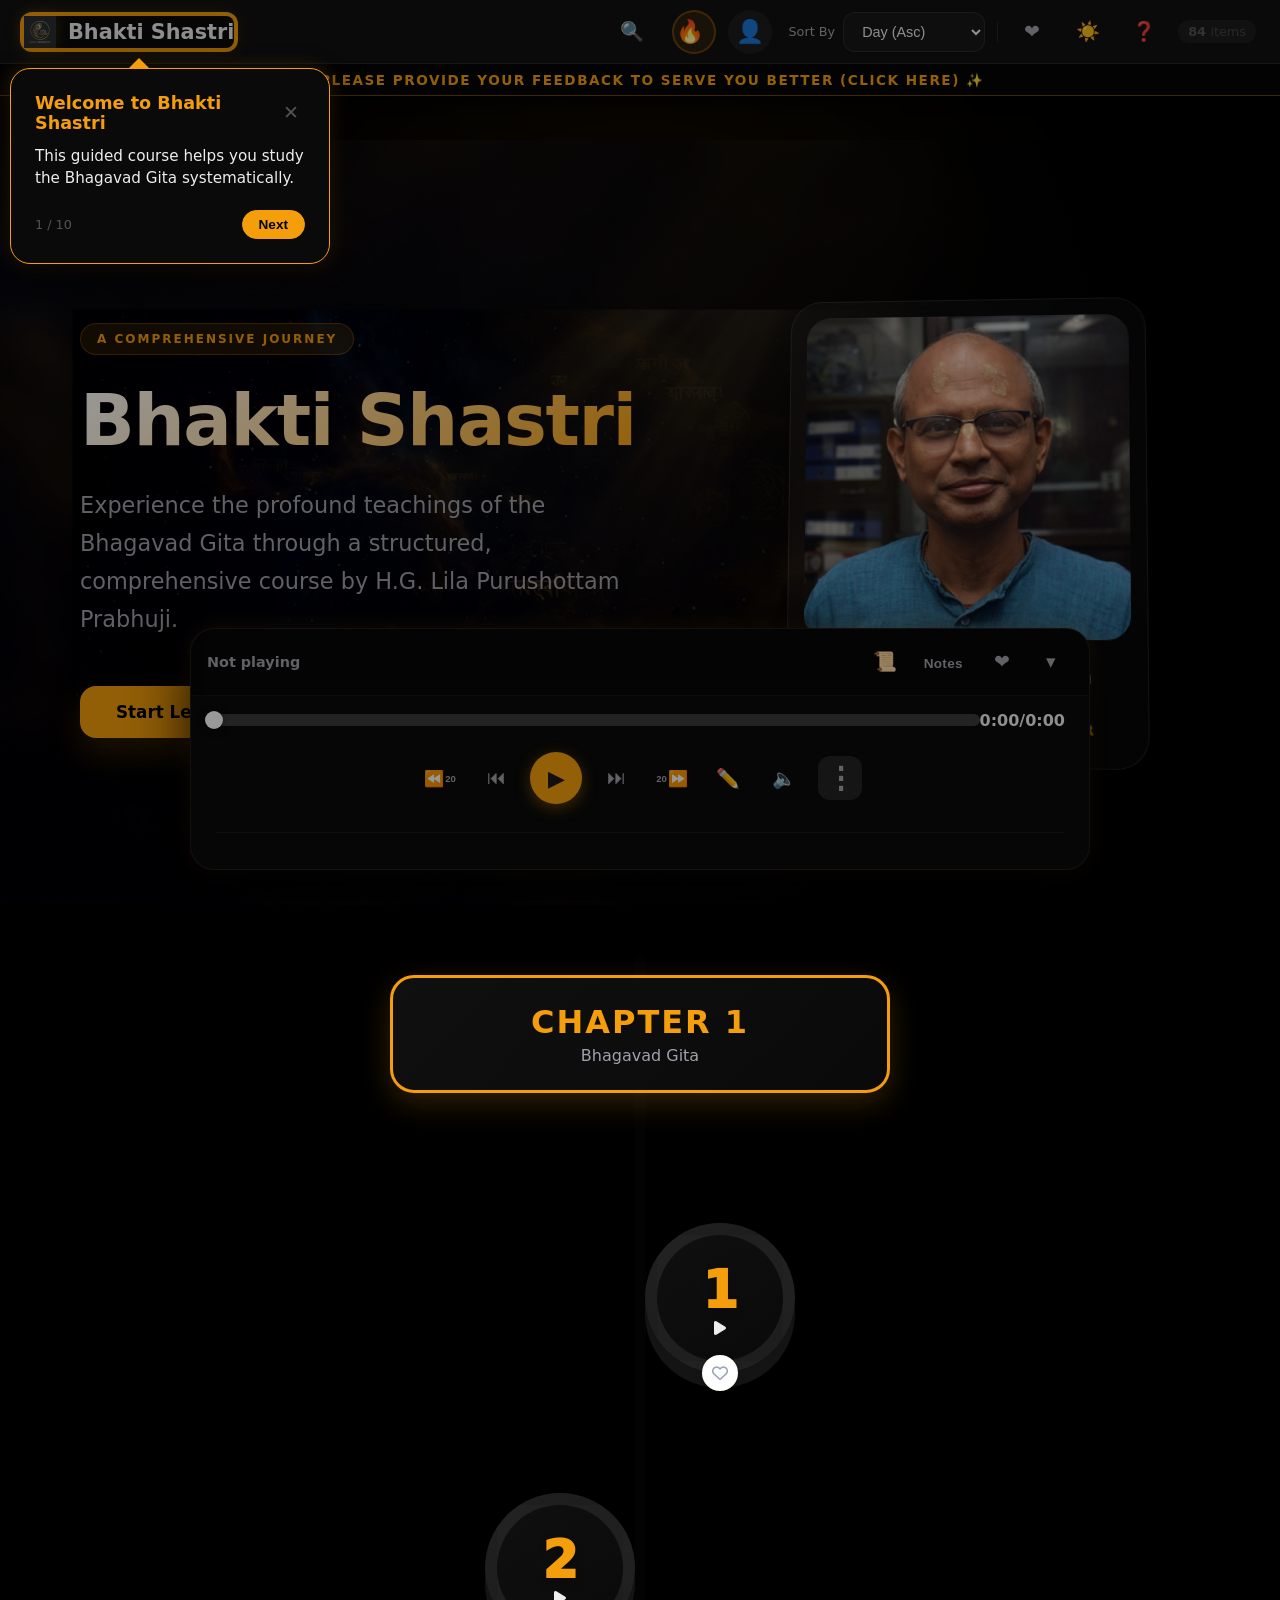
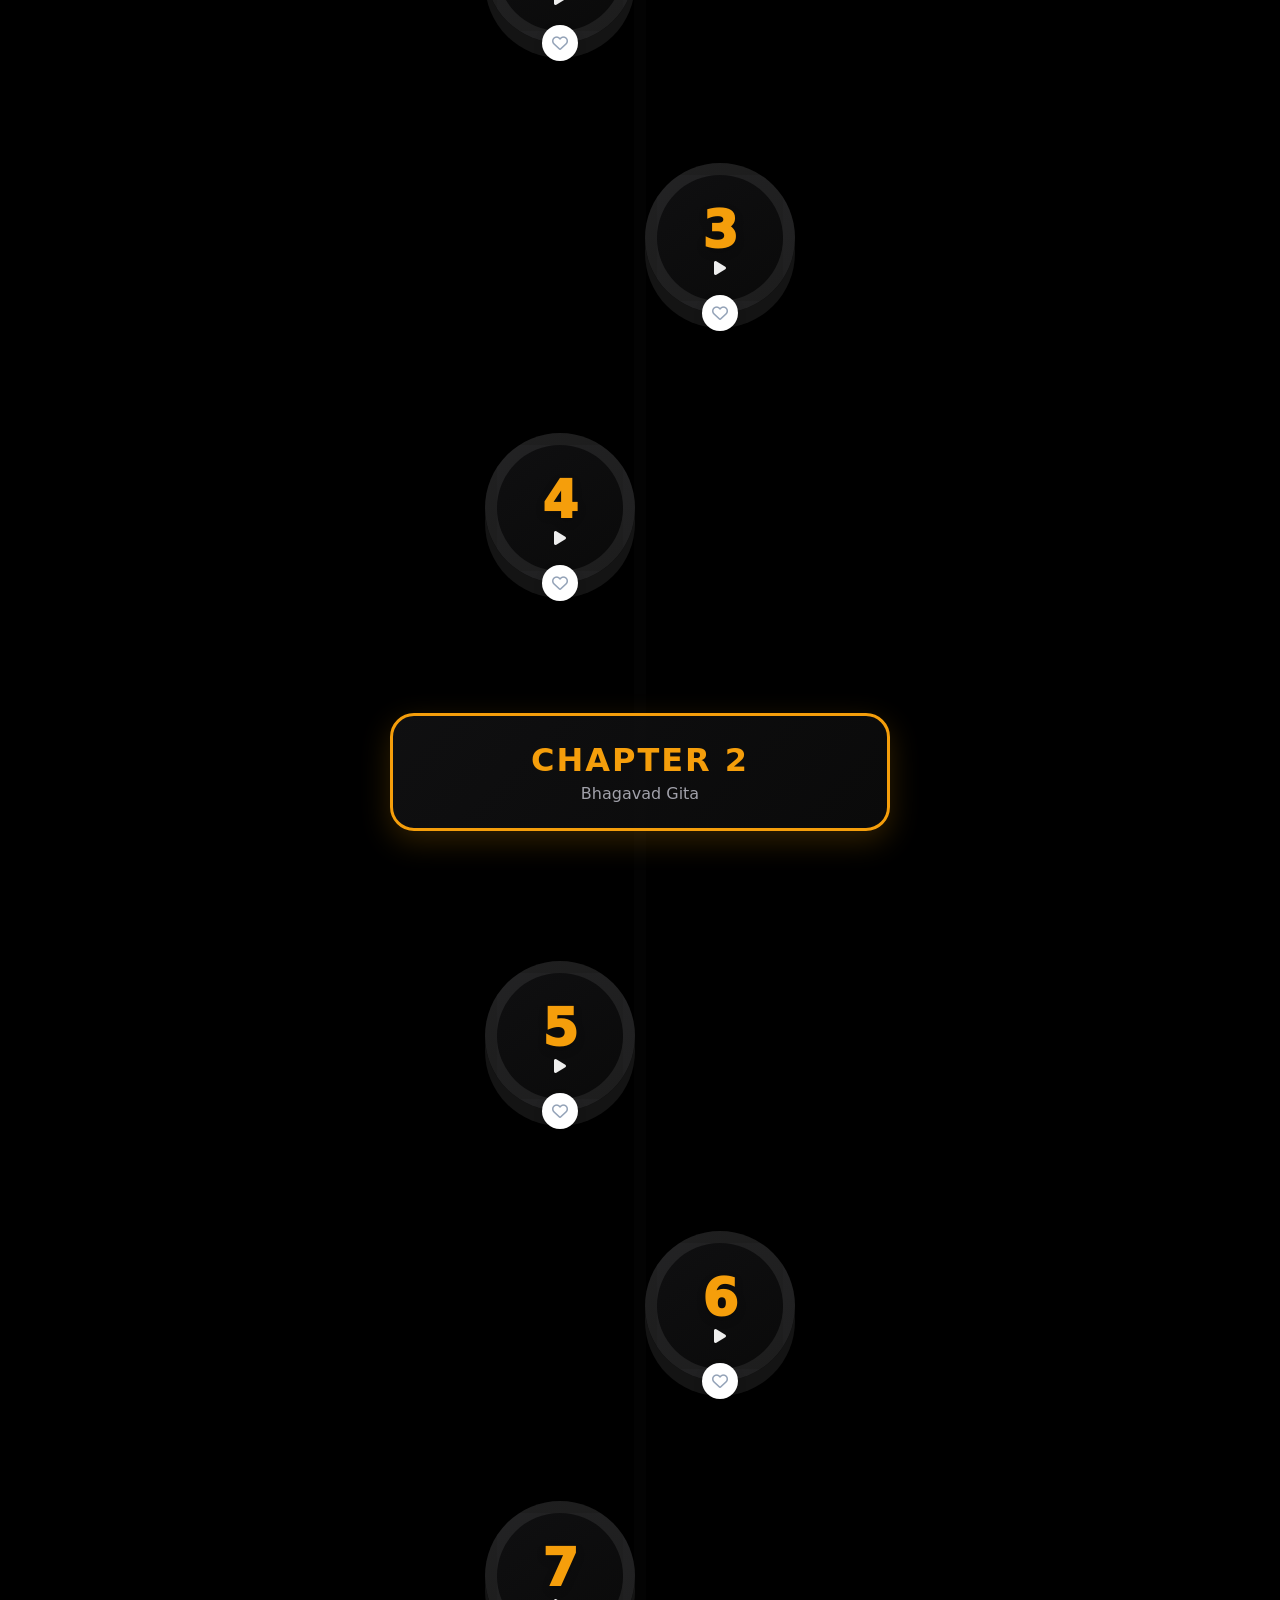
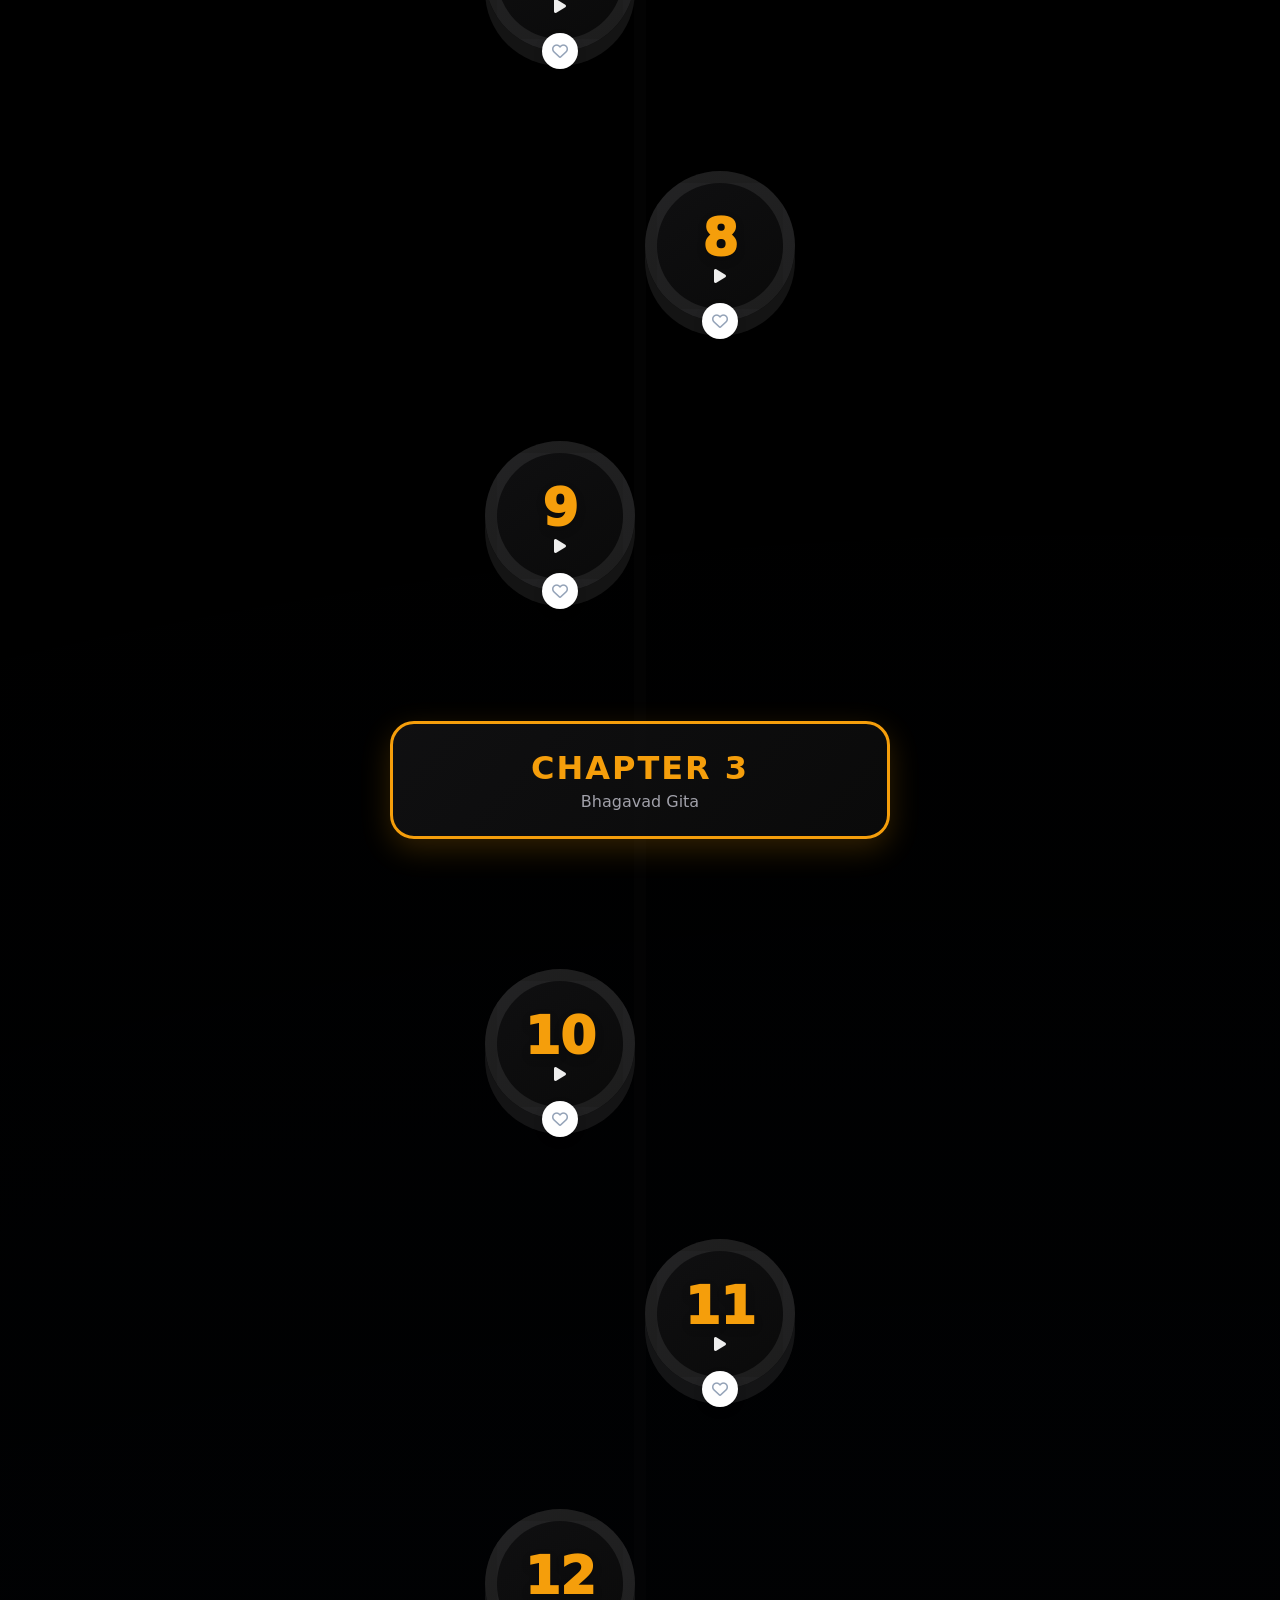
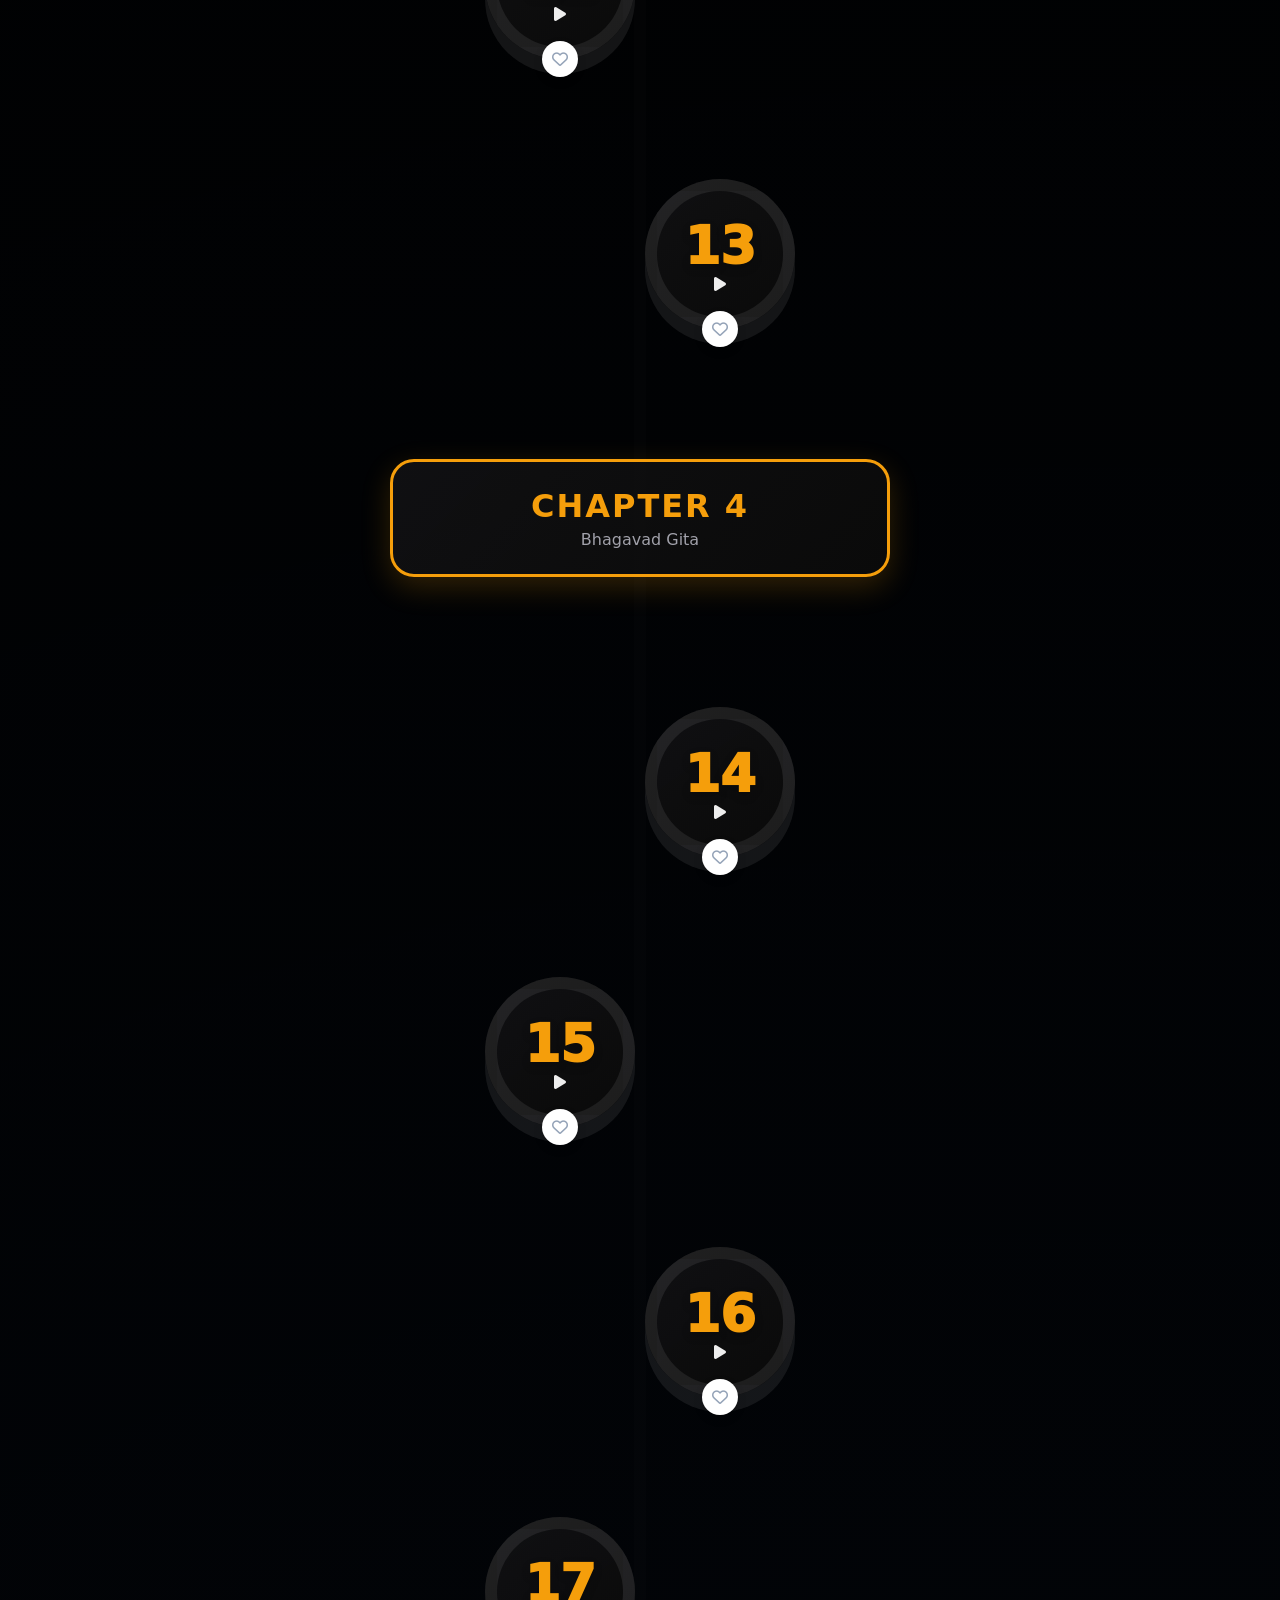
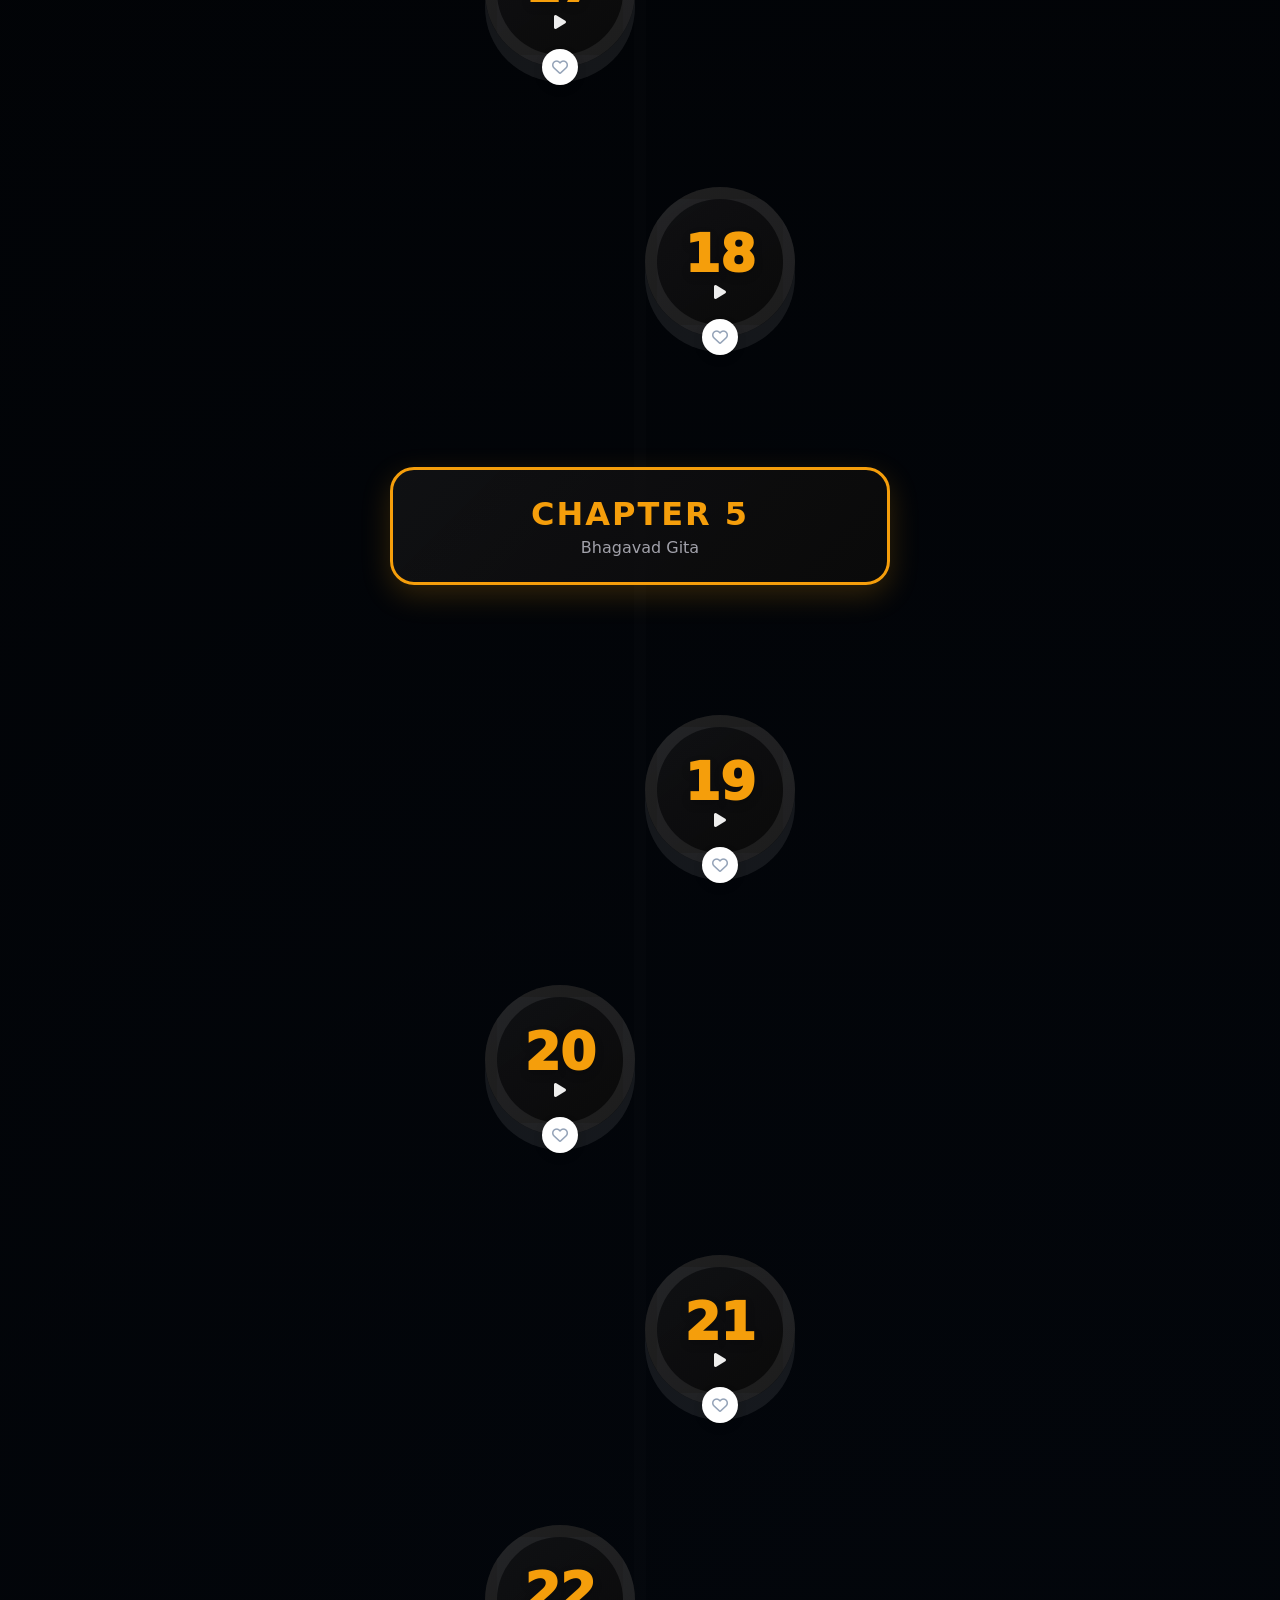
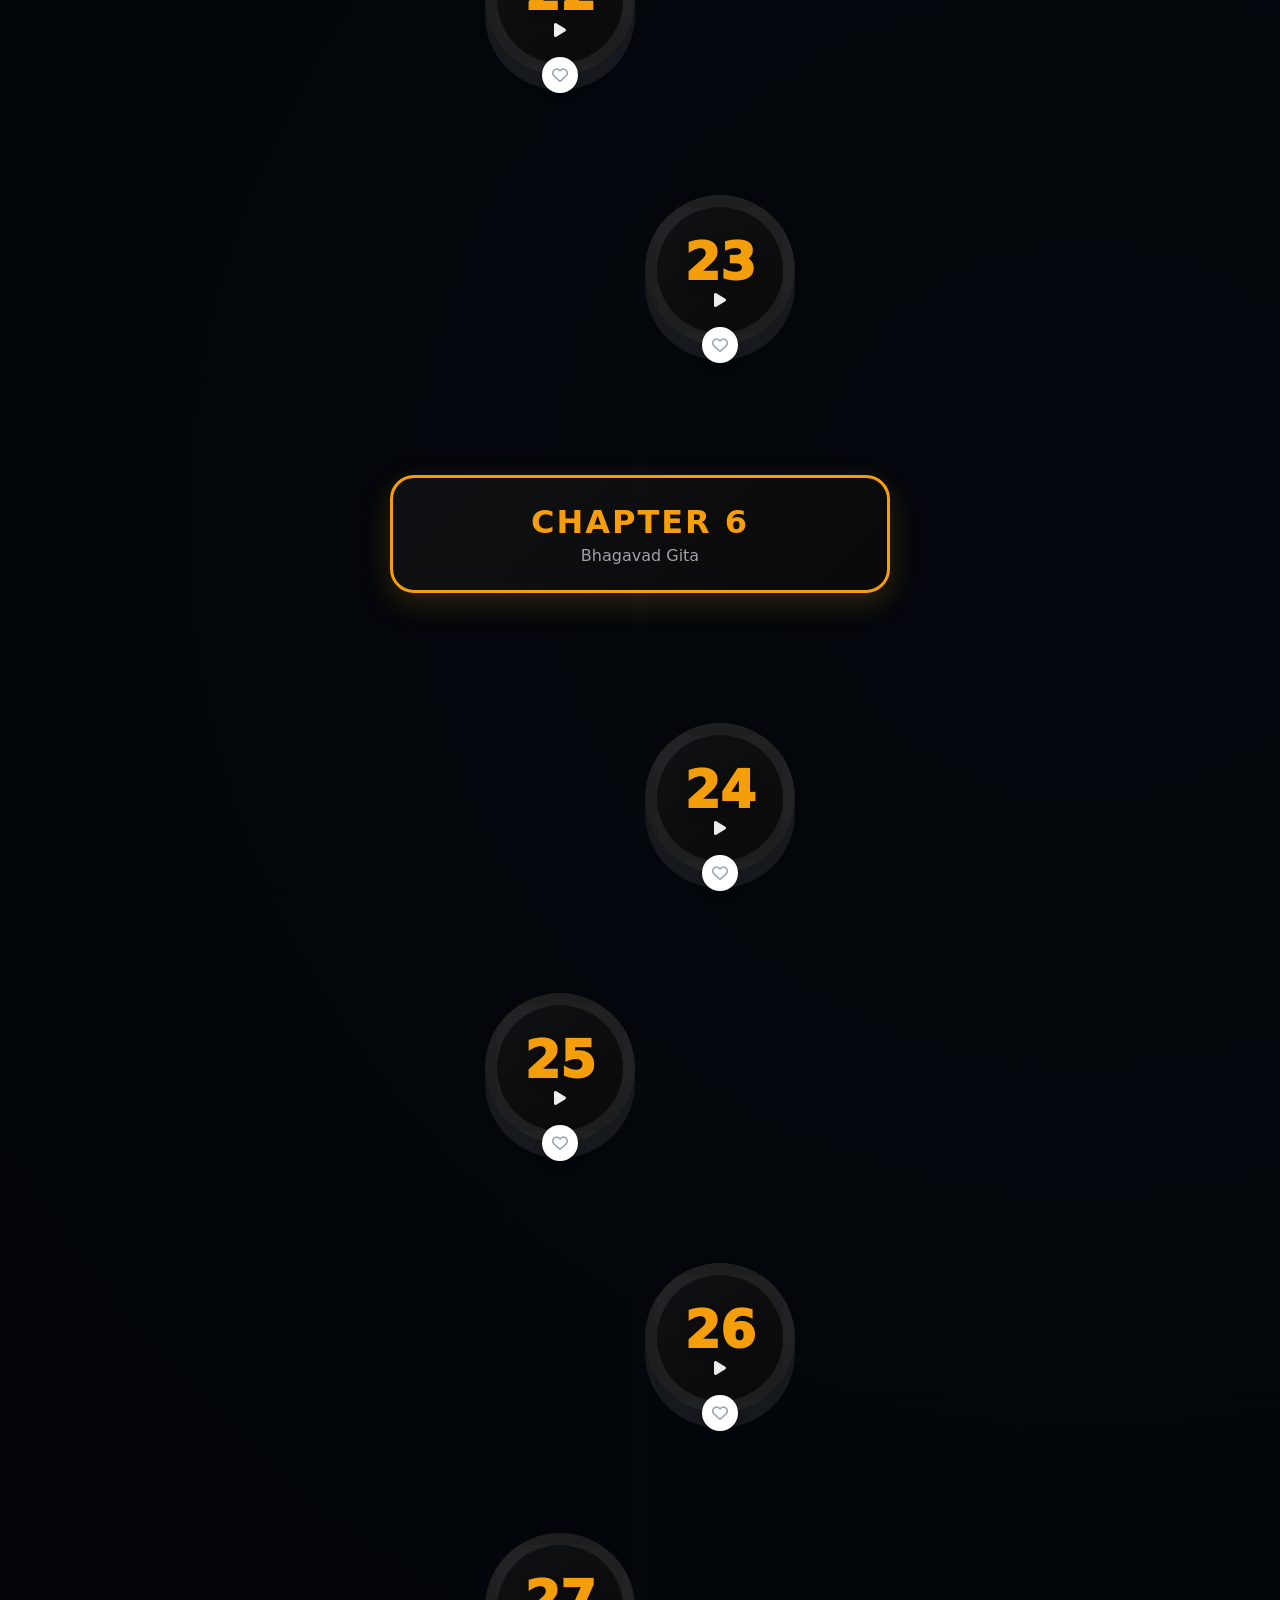
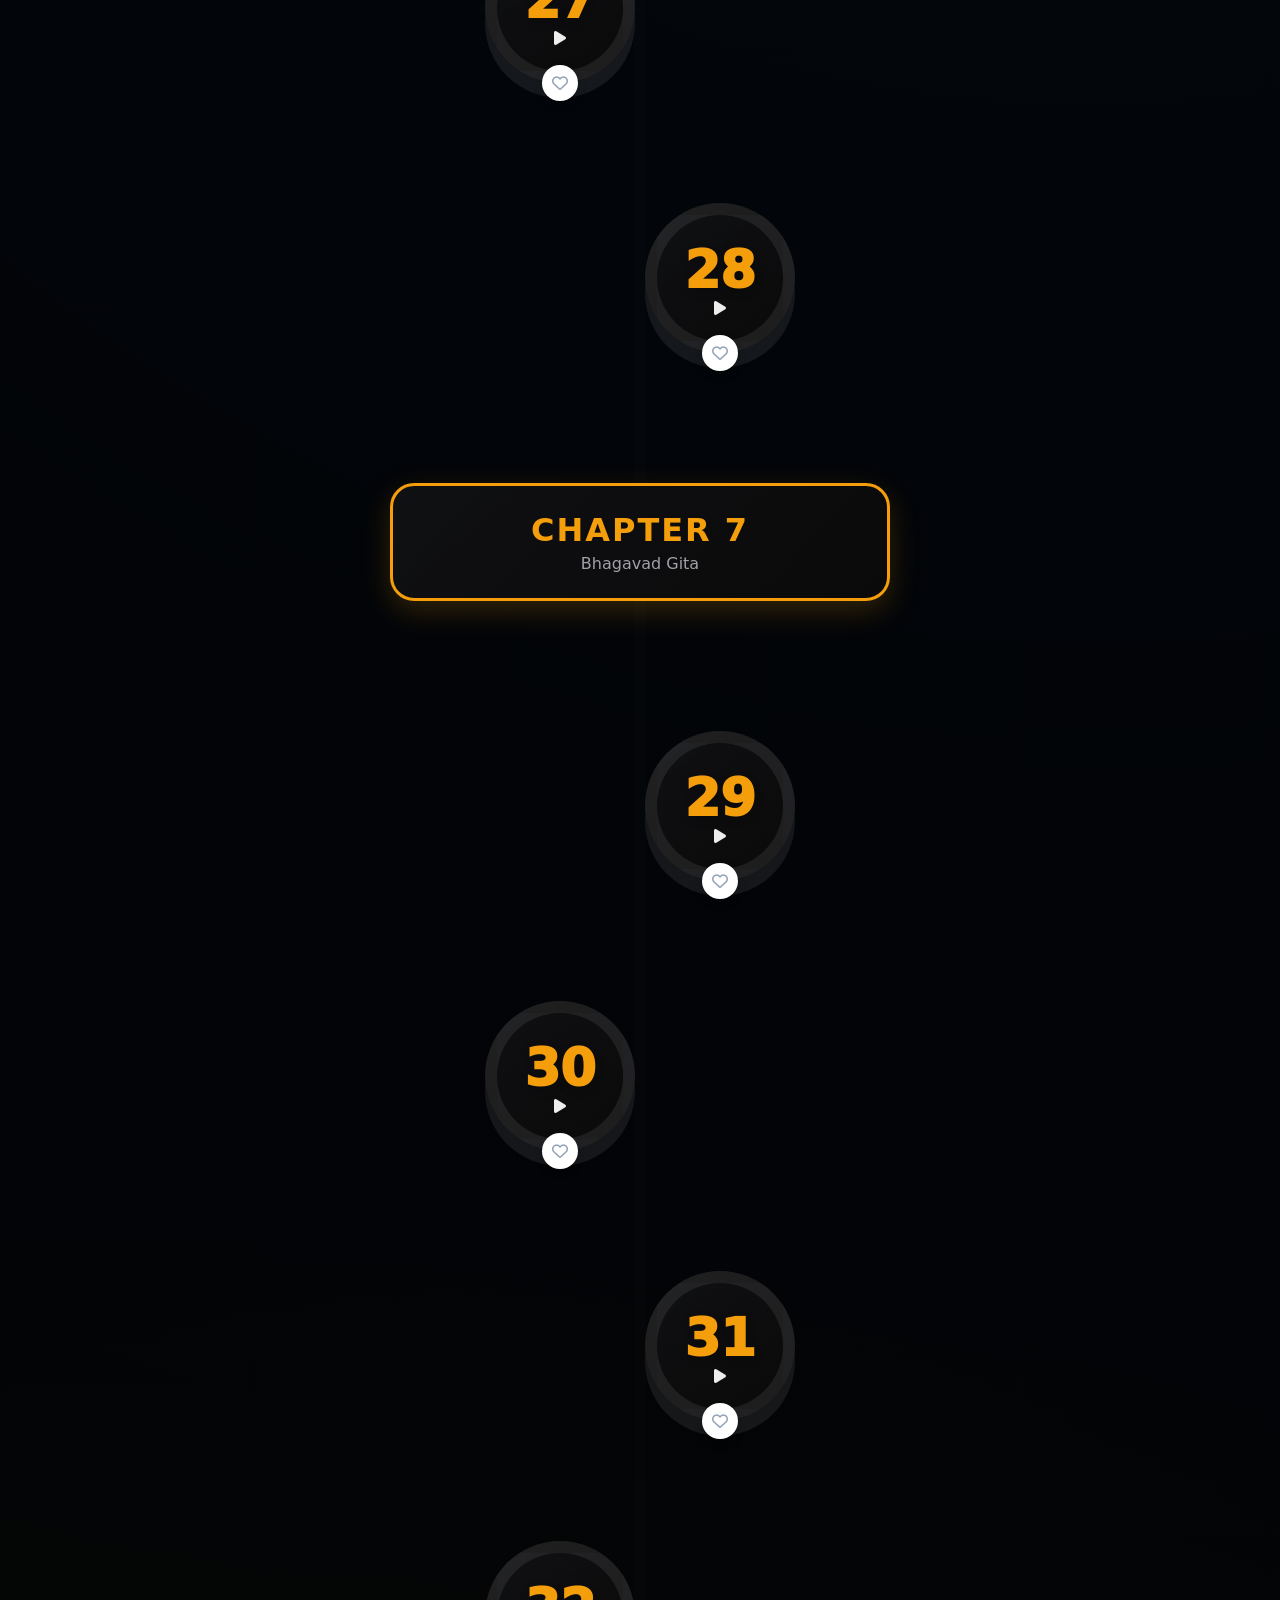
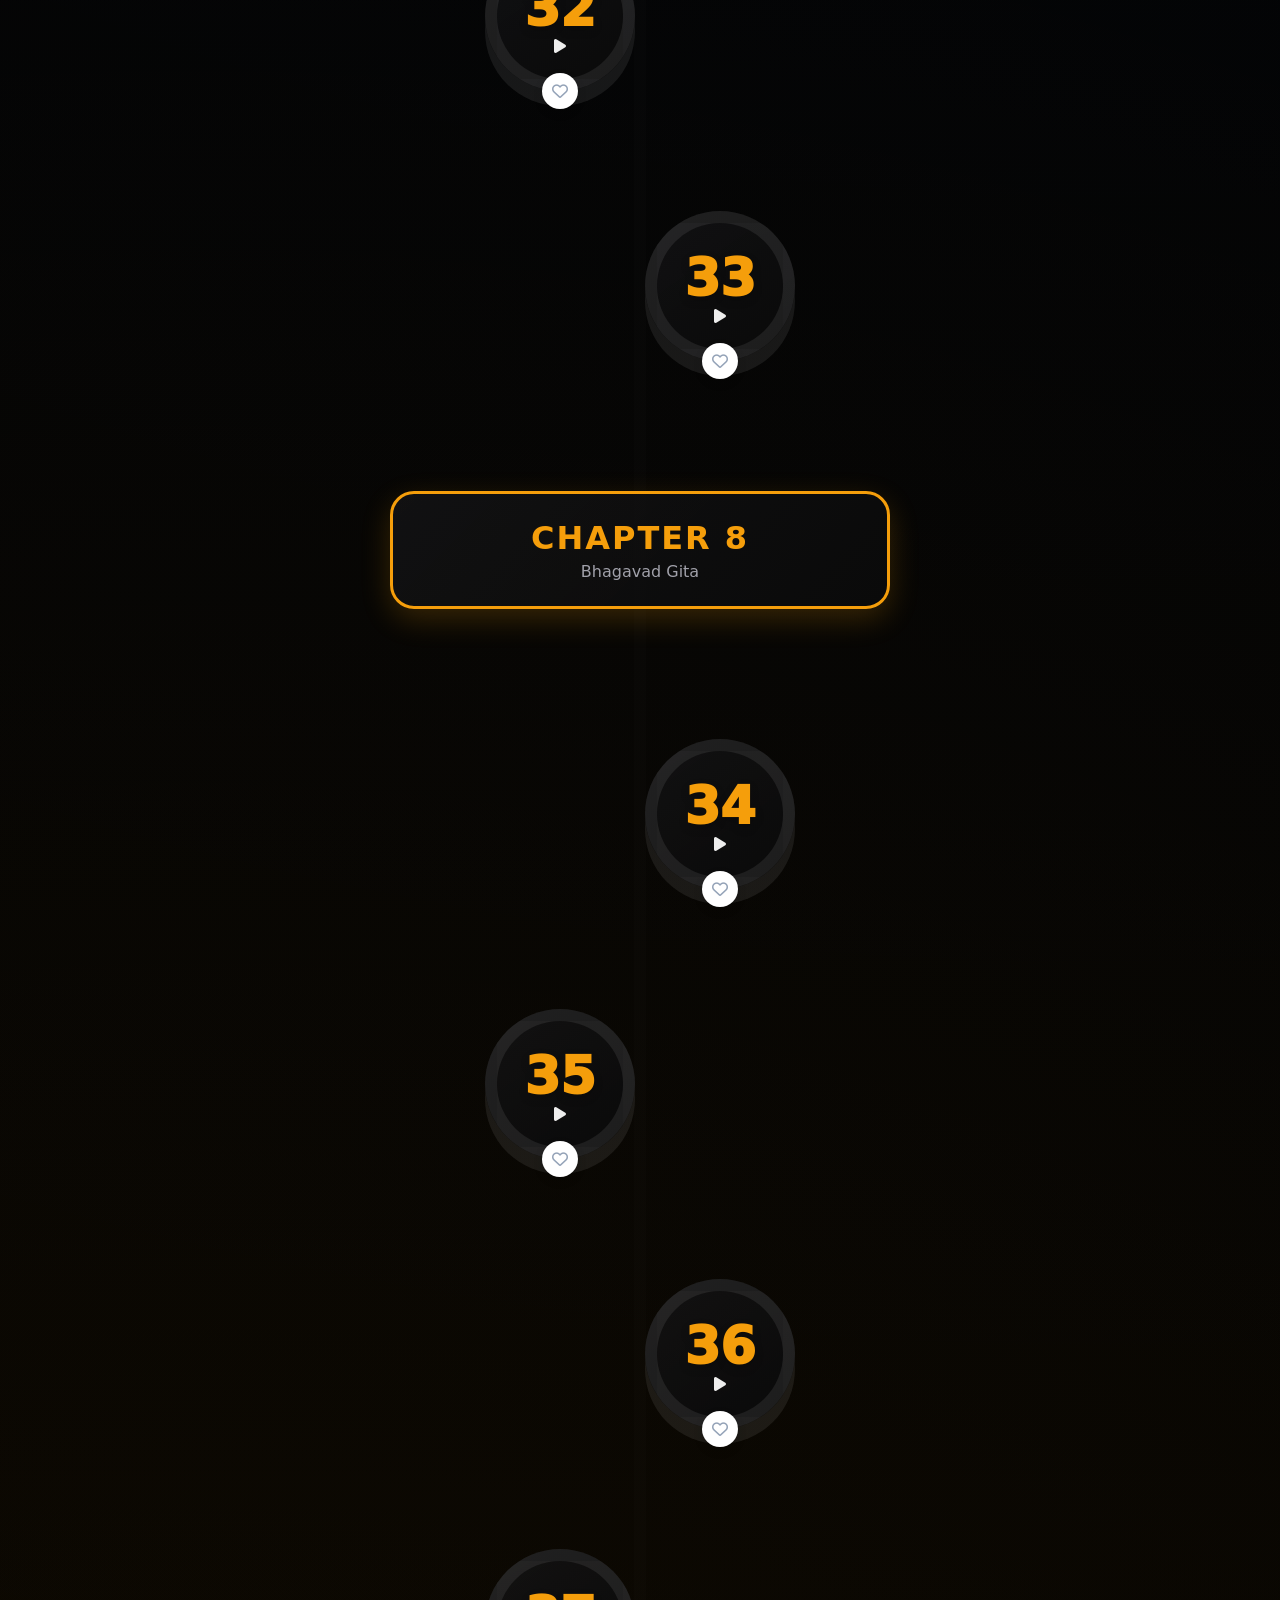
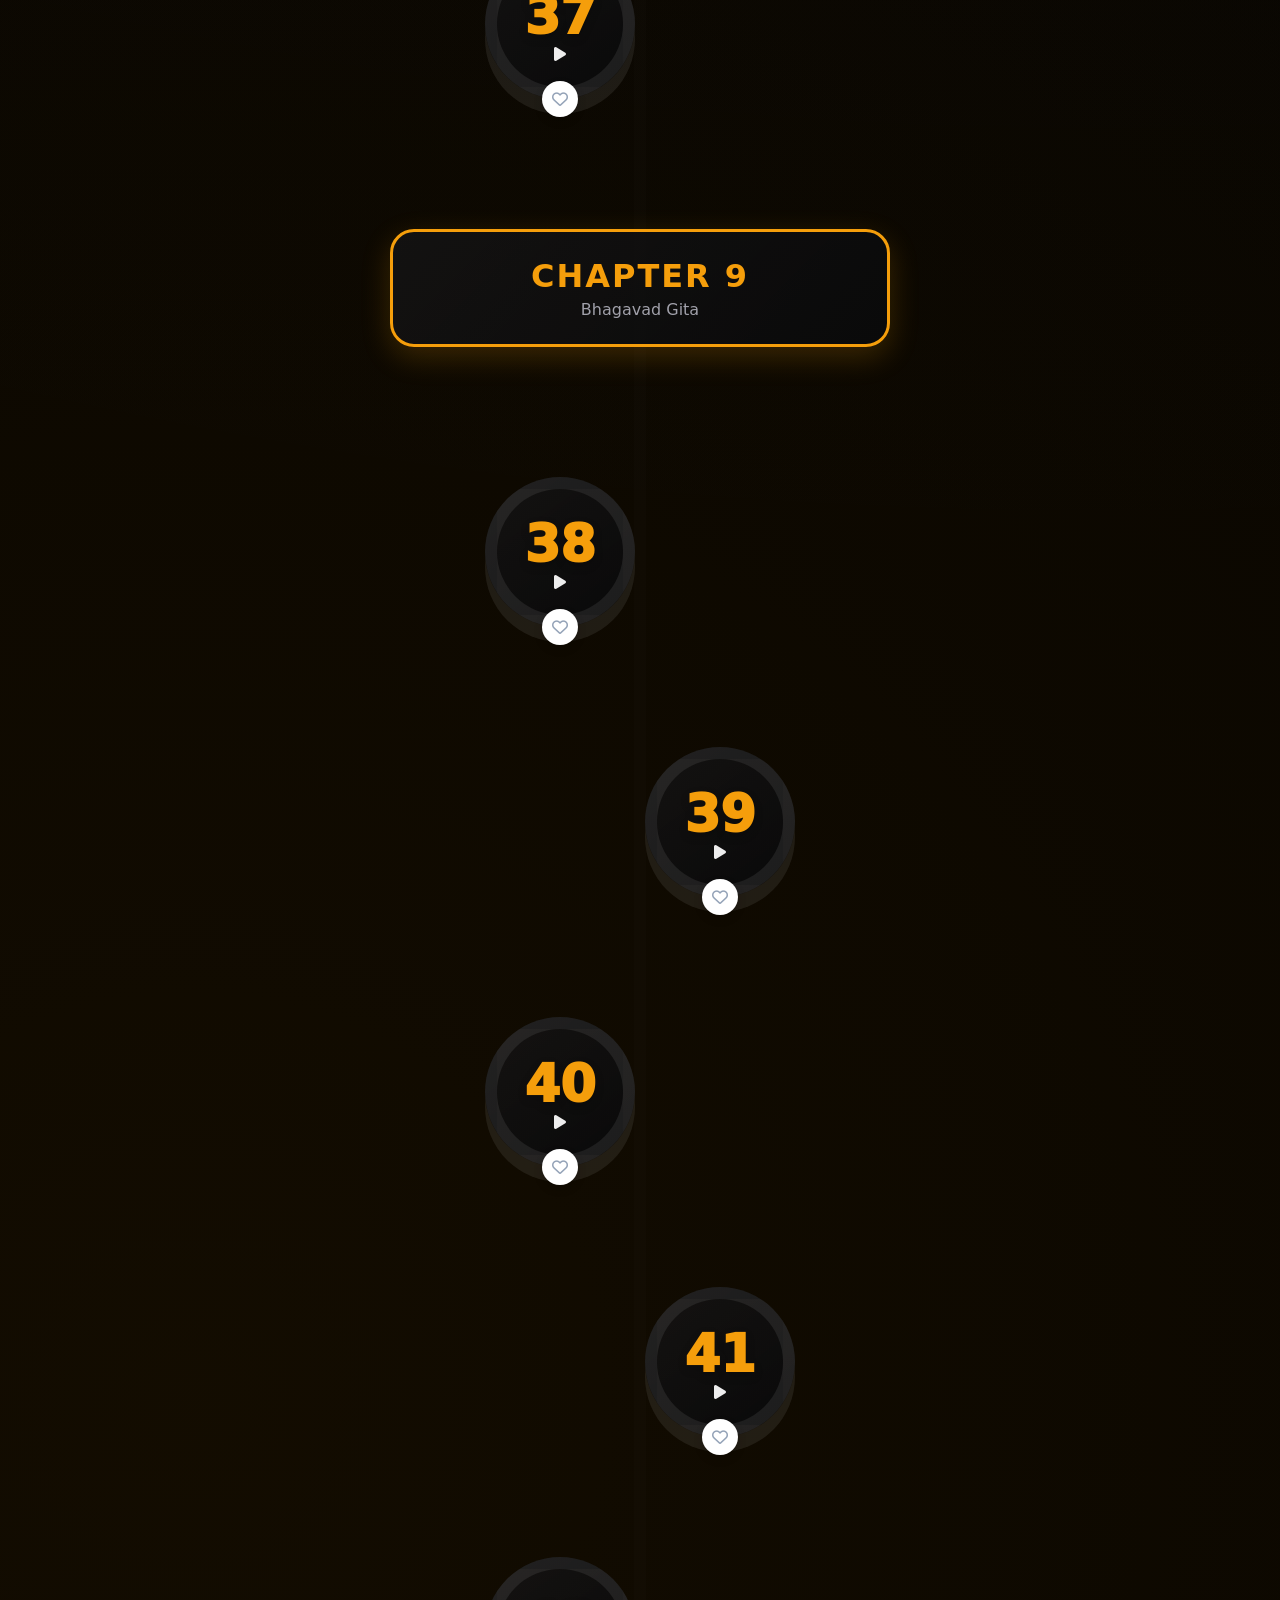
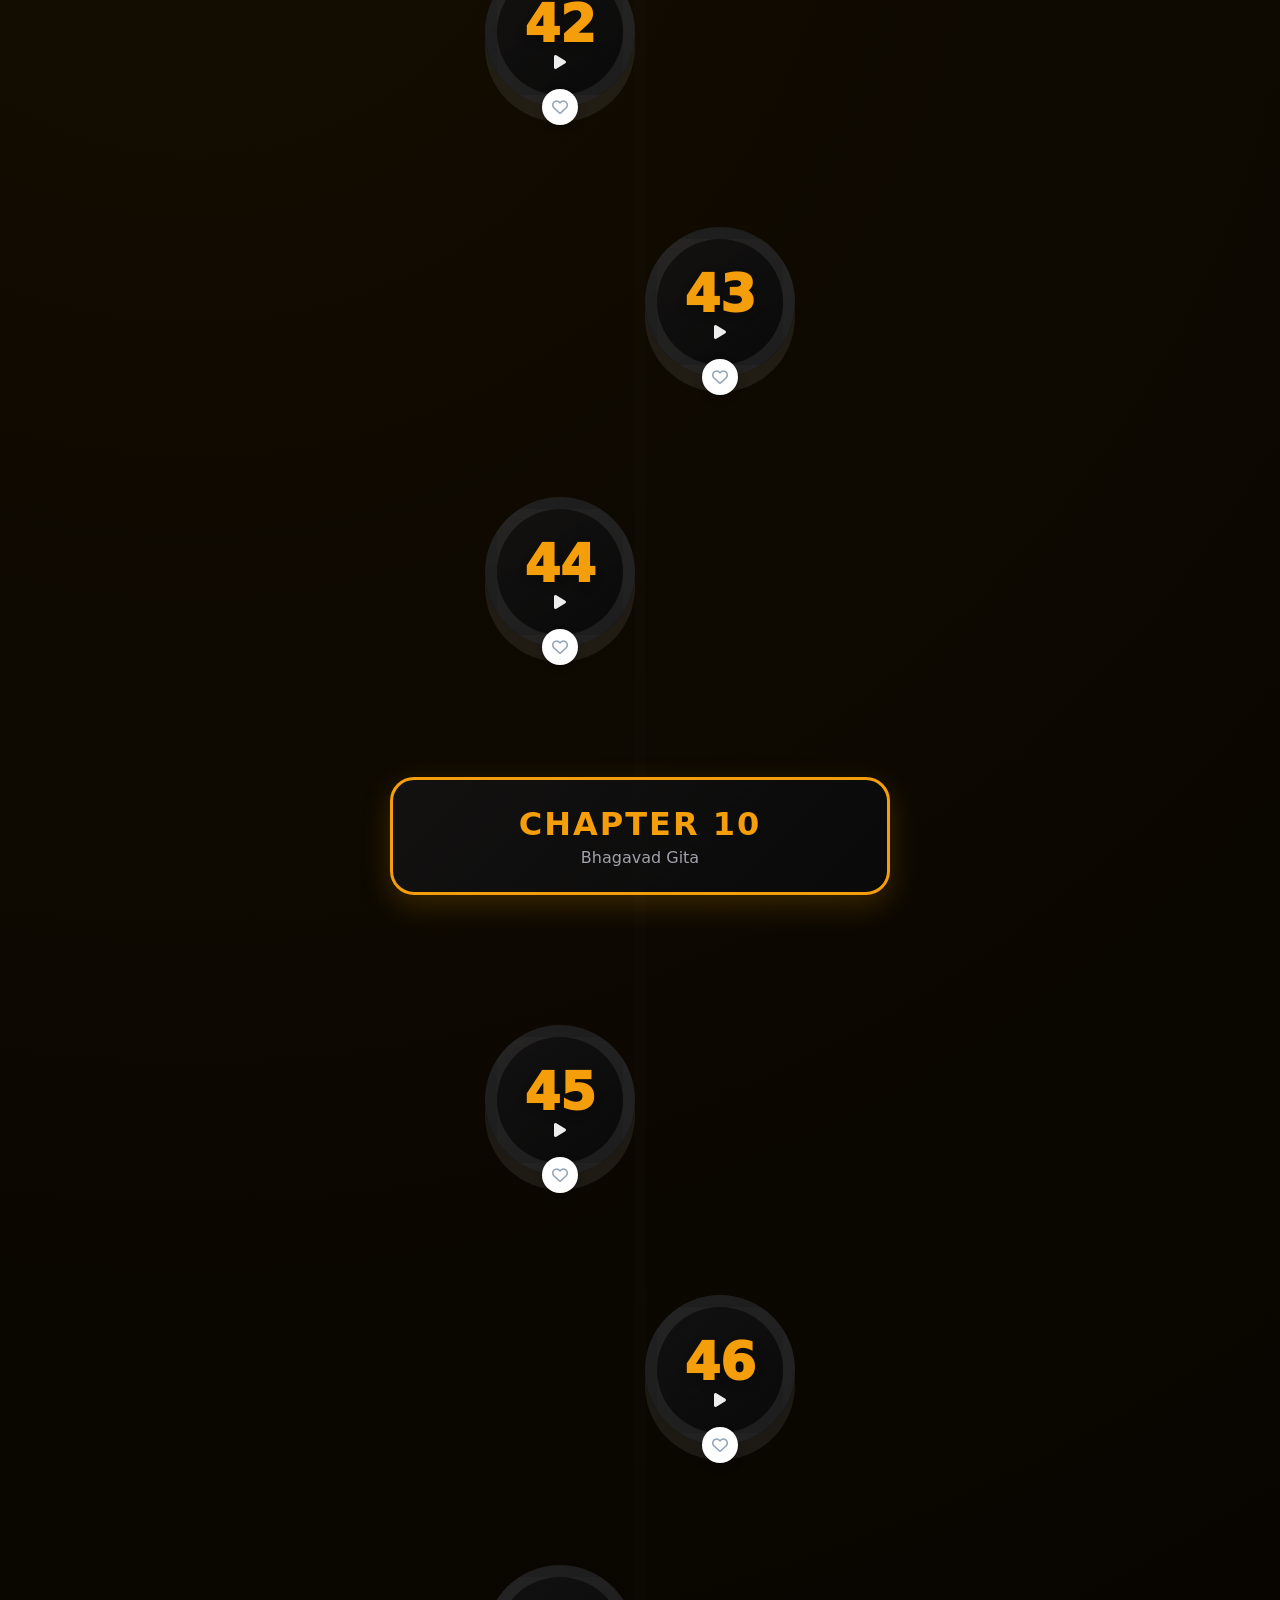
<file: index.html>
<!DOCTYPE html>
<html lang="en">

<head>
    <meta charset="UTF-8">
    <meta name="viewport" content="width=device-width, initial-scale=1.0">
    <title>BG Chapter Audio Player</title>
    <link rel="stylesheet" href="style.css">
    <link rel="stylesheet" href="https://cdnjs.cloudflare.com/ajax/libs/font-awesome/6.4.0/css/all.min.css">
</head>

<body>
    <header class="site-header">
        <nav class="navbar">
            <div class="nav-left">
                <div class="brand">
                    <img src="gita_wisdom_logo.png" alt="Logo" class="nav-logo" />
                    <span>Bhakti Shastri</span>
                </div>
            </div>
            <div class="nav-right">
                <!-- Search remains visible outside -->
                <div class="search-group" id="search-group">
                    <button id="search-toggle" class="icon-btn search-toggle" type="button"
                        title="Toggle Search">🔍</button>
                    <div class="search-input-wrapper">
                        <input type="search" id="search" placeholder="Search recordings..." aria-label="Search audio" />
                    </div>
                </div>

                <!-- Streak & Profile remain visible outside -->
                <div class="nav-core-actions">
                    <a href="dashboard.html" class="icon-btn streak-counter" id="nav-streak-btn" title="View Streak">
                        <span class="streak-icon">🔥</span>
                        <span id="nav-streak-val">0</span>
                    </a>
                    <a href="dashboard.html" class="icon-btn profile-btn" title="View Dashboard">👤</a>
                </div>

                <!-- Secondary Actions (Mobile Menu) -->
                <div class="nav-menu">
                    <button id="nav-menu-toggle" class="icon-btn menu-toggle" aria-label="Menu" type="button">☰</button>
                    <div class="nav-menu-content" id="nav-menu-content">
                        <div class="menu-group">
                            <label>Sort By</label>
                            <select id="sort" aria-label="Sort list">
                                <option value="day-asc">Day (Asc)</option>
                                <option value="day-desc">Day (Desc)</option>
                                <option value="date-desc">Date (Newest)</option>
                                <option value="date-asc">Date (Oldest)</option>
                                <option value="title-asc">Title (A-Z)</option>
                                <option value="title-desc">Title (Z-A)</option>
                            </select>
                        </div>

                        <div class="menu-divider desktop-only"></div>

                        <button id="filter-favorites-btn" class="icon-btn fav-filter-btn" type="button"
                            title="Show favorites only">❤</button>
                        <input type="checkbox" id="filter-favorites" style="display: none;" />

                        <button id="theme-toggle" class="icon-btn theme-toggle" type="button"
                            title="Toggle Light/Dark Mode">🌓</button>

                        <div class="menu-wrap">
                            <button id="help-btn" class="icon-btn help-btn" type="button"
                                title="Tutorials & Help">❓</button>
                        </div>

                        <div class="results-count" aria-live="polite">
                            <span id="results-count">0</span>
                        </div>
                    </div>
                </div>
            </div>
        </nav>
        <div id="top-feedback-link" class="top-feedback-container">
            <a href="https://forms.gle/c4atPLzAeCuWVUY28" target="_blank" class="glowing-link">✨ Please Provide Your
                Feedback To Serve You Better (Click Here) ✨</a>
        </div>
    </header>

    <section class="hero-banner">
        <div class="hero-bg" aria-hidden="true">
            <img src="assets/hero-bg.png" alt="" />
            <div class="hero-overlay"></div>
        </div>
        <div class="container hero-container">
            <div class="hero-content">
                <div class="hero-badge">A Comprehensive Journey</div>
                <h1 class="hero-title">Bhakti Shastri</h1>
                <p class="hero-subtitle">Experience the profound teachings of the Bhagavad Gita through a structured,
                    comprehensive course by H.G. Lila Purushottam Prabhuji.</p>
                <div class="hero-cta">
                    <a href="#audio-list" class="btn-primary">Start Learning</a>
                    <!-- <button id="hero-tutorial-btn help-btn" class="btn-secondary help-btn">View Tutorial</button> -->
                </div>
            </div>
            <div class="hero-visual">
                <div class="speaker-card">
                    <img src="assets/speaker-portrait-v2.jpg" alt="H.G. Lila Purushottam Prabhuji"
                        class="speaker-img" />
                    <div class="speaker-info">
                        <strong>H.G. Lila Purushottam Prabhuji</strong>
                        <span>Spiritual Guide & Mentor</span>
                    </div>
                </div>
            </div>
        </div>
    </section>

    <main class="container">
        <!-- Kurukshetra Background Elements (Restored) -->
        <div class="kurukshetra-decor" aria-hidden="true">
            <div class="chariot-silhouette"></div>
            <div class="battle-flag"></div>
            <div class="divine-rays"></div>
            <!-- Scattered Gita Assets (Individual) -->
            <div class="scattered-icons" id="scattered-icons">
                <div class="icon-item gita-bow roaming"></div>
                <div class="icon-item gita-feather roaming"></div>
                <div class="icon-item gita-flute roaming"></div>
                <div class="icon-item gita-lotus roaming"></div>
                <div class="icon-item gita-conch roaming"></div>
                <div class="icon-item gita-mace roaming"></div>
                <div class="icon-item gita-wheel roaming"></div>
                <div class="icon-item gita-diya roaming"></div>
            </div>
        </div>

        <section id="audio-list" class="path-container" aria-label="Audio list">
            <!-- Audio list will be populated by JavaScript -->
        </section>

        <section id="player-section" class="player-card docked" aria-label="Player">
            <div class="player-header">
                <div class="now-title" id="now-title">Not playing</div>
                <!-- Mini Player Controls (Visible only when collapsed) -->
                <div class="mini-controls">
                    <div class="circular-progress-container">
                        <svg class="progress-ring" viewBox="0 0 40 40" width="40" height="40">
                            <circle stroke="rgba(255, 255, 255, 0.1)" stroke-width="3" fill="transparent" r="18" cx="20"
                                cy="20" />
                            <circle class="progress-ring__circle" stroke="var(--accent-primary)" stroke-width="3"
                                fill="transparent" r="18" cx="20" cy="20" stroke-linecap="round" />
                        </svg>
                        <button id="btn-mini-play" class="icon-btn mini-play-btn" title="Play/Pause">▶</button>
                    </div>
                </div>
                <div class="player-actions">
                    <button id="player-transcript-btn" class="icon-btn" title="Open transcript"
                        aria-label="Open transcript" type="button">📜</button>
                    <button id="player-notes-btn" class="icon-btn" title="Open notes panel"
                        aria-label="Open notes panel" type="button">Notes</button>
                    <button id="player-fav-btn" class="icon-btn" title="Toggle favorite" aria-label="Toggle favorite"
                        type="button">❤</button>
                    <button id="player-collapse-btn" class="icon-btn" title="Expand/Collapse player"
                        aria-label="Expand or collapse player" type="button">▾</button>
                </div>
            </div>
            <div class="player-body">
                <div class="progress-area" id="progress-area" role="slider" aria-label="Seek" aria-valuemin="0"
                    aria-valuemax="100" aria-valuenow="0" tabindex="0">
                    <div class="progress-rail" id="progress-rail">
                        <div class="progress-fill" id="progress-fill"></div>
                        <div class="progress-markers" id="progress-markers"></div>
                        <div class="selection-range is-hidden" id="selection-range" aria-hidden="true"></div>
                    </div>
                    <div class="progress-times"><span id="current-time">0:00</span> / <span
                            id="duration-time">0:00</span></div>
                </div>
                <div class="controls-row" id="custom-controls">

                    <button id="btn-back-20" class="icon-btn skip-btn" title="Back 20s">⏪<span>20</span></button>
                    <button id="btn-prev" class="icon-btn" title="Previous">⏮</button>
                    <button id="btn-play" class="icon-btn play-btn" title="Play/Pause">▶</button>
                    <button id="btn-next" class="icon-btn" title="Next">⏭</button>
                    <button id="btn-forward-20" class="icon-btn skip-btn" title="Forward 20s"><span>20</span>⏩</button>

                    <button id="btn-quick-note" class="icon-btn" title="Add Quick Note">✏️</button>

                    <div class="volume-wrap">
                        <button id="btn-mute" class="icon-btn" title="Mute">🔈</button>
                        <div class="volume-slider">
                            <input id="volume" type="range" min="0" max="1" step="0.01" value="1" orient="vertical" />
                        </div>
                    </div>
                    <div class="menu-wrap">
                        <button id="btn-player-menu" class="icon-btn menu-btn" title="More">⋮</button>
                        <div class="player-menu" id="player-menu">
                            <div class="menu-item">
                                <label>Speed</label>
                                <select id="playback-rate">
                                    <option value="0.75">0.75×</option>
                                    <option value="1" selected>1.0×</option>
                                    <option value="1.25">1.25×</option>
                                    <option value="1.5">1.5×</option>
                                    <option value="1.75">1.75×</option>
                                    <option value="2">2.0×</option>
                                </select>
                            </div>
                            <div class="menu-item">
                                <label>Sleep Timer</label>
                                <select id="sleep-timer">
                                    <option value="0">Off</option>
                                    <option value="5">5 min</option>
                                    <option value="10">10 min</option>
                                    <option value="15">15 min</option>
                                    <option value="30">30 min</option>
                                    <option value="60">60 min</option>
                                </select>
                            </div>
                            <div class="menu-item">
                                <label>Loop</label>
                                <input type="checkbox" id="loop-toggle" />
                            </div>
                            <button id="btn-add-marker" class="menu-btn-full" type="button">📍 Add Marker</button>
                        </div>
                    </div>
                </div>

                <audio id="audio-player"></audio>
                <div id="current-audio-info">
                    <!-- Current audio information will be displayed here by JavaScript -->
                </div>
            </div>
        </section>

        <aside id="notes-panel" class="notes-panel is-hidden" aria-label="Notes panel" aria-expanded="false">
            <div class="notes-header">
                <strong>Notes</strong>
                <div class="notes-actions">
                    <button id="new-note-btn" class="icon-btn" type="button"
                        title="Create a new note by selecting a start and end on the bar">New note</button>
                    <button id="close-notes-btn" class="icon-btn" type="button" title="Close notes">✕</button>
                </div>
            </div>
            <div id="notes-list" class="notes-list" aria-live="polite">
                <!-- Notes will appear here -->
            </div>
        </aside>

        <aside id="transcript-panel" class="transcript-panel is-hidden" aria-label="Transcript panel"
            aria-expanded="false">
            <div class="transcript-header">
                <strong>Transcript</strong>
                <div class="transcript-actions">
                    <button id="close-transcript-btn" class="icon-btn" type="button" title="Close transcript">✕</button>
                </div>
            </div>
            <div class="transcript-search">
                <input type="text" id="transcript-search-input" placeholder="Search in transcript..."
                    aria-label="Search in transcript" />
            </div>
            <div id="transcript-content" class="transcript-content" aria-live="polite">
                <!-- Transcript lines will appear here -->
                <div class="transcript-placeholder">Select a recording with a transcript available.</div>
            </div>
        </aside>

        <!-- Clip editor modal -->
        <div id="clip-backdrop" class="clip-backdrop is-hidden" aria-hidden="true"></div>
        <div id="clip-editor" class="clip-editor is-hidden" role="dialog" aria-modal="true"
            aria-labelledby="clip-title">
            <div class="clip-header">
                <h3 id="clip-title">Create note</h3>
                <button id="clip-close" class="icon-btn" type="button" aria-label="Close">✕</button>
            </div>
            <div class="clip-body">
                <div class="clip-inputs">
                    <div class="clip-field">
                        <label for="clip-start">Start</label>
                        <input id="clip-start" type="text" value="0:00.0" aria-label="Start time" />
                    </div>
                    <div class="clip-field">
                        <label for="clip-end">End</label>
                        <input id="clip-end" type="text" value="0:15.0" aria-label="End time" />
                    </div>
                    <div class="clip-len" id="clip-length">0.0s</div>
                </div>
                <div class="clip-rail-wrap">
                    <div id="clip-rail" class="clip-rail">
                        <div id="clip-selection" class="clip-selection"></div>
                        <div id="clip-handle-start" class="clip-handle" aria-label="Start handle" role="slider"
                            tabindex="0" aria-valuemin="0" aria-valuemax="100" aria-valuenow="0"></div>
                        <div id="clip-handle-end" class="clip-handle" aria-label="End handle" role="slider" tabindex="0"
                            aria-valuemin="0" aria-valuemax="100" aria-valuenow="0"></div>
                        <div id="clip-playhead" class="clip-playhead"></div>
                    </div>
                </div>
                <div class="clip-transport">
                    <button id="clip-back-5" class="icon-btn" type="button" title="Back 5s">−5s</button>
                    <button id="clip-play" class="icon-btn" type="button" title="Play/Pause">Play</button>
                    <button id="clip-fwd-5" class="icon-btn" type="button" title="Forward 5s">+5s</button>
                    <button id="clip-set-start" class="icon-btn" type="button" title="Set start to playhead">Set
                        start</button>
                    <button id="clip-set-end" class="icon-btn" type="button" title="Set end to playhead">Set
                        end</button>
                    <label class="clip-loop"><input id="clip-loop" type="checkbox" /> Loop selection</label>
                </div>
                <div class="clip-note">
                    <label for="clip-text">Note</label>
                    <textarea id="clip-text" rows="3" placeholder="Add a note about this segment..."></textarea>
                </div>
            </div>
            <div class="clip-actions">
                <button id="clip-save" class="icon-btn" type="button">Save</button>
                <button id="clip-cancel" class="icon-btn" type="button">Cancel</button>
            </div>
        </div>
    </main>

    <template id="audio-item-template">
        <div class="audio-item">
            <div class="item-card-inner">
                <span class="meta-day"></span>
                <i class="fas fa-play play-icon"></i>
                <button class="item-fav-btn" title="Mark as Favorite" aria-label="Favorite">
                    <i class="far fa-heart heart-empty"></i>
                    <i class="fas fa-heart heart-filled"></i>
                </button>
            </div>
            <!-- Refined Hover Popover (Reordered for clarity) -->
            <div class="audio-popover">
                <div class="popover-header">
                    <span class="meta-date"></span><!-- Chapter/Section -->
                </div>
                <div class="popover-body">
                    <div class="popover-subtitle"></div>
                    <div class="popover-description"></div>
                </div>
                <div class="popover-footer">Click to begin lesson</div>
            </div>
        </div>
    </template>

    <!-- Premium Level Up Modal -->
    <div id="level-up-modal" class="level-up-modal is-hidden">
        <div class="level-up-content">
            <div class="level-up-shine"></div>
            <div class="level-up-badge">
                <i class="fas fa-crown"></i>
            </div>
            <h2>Level Up!</h2>
            <p>You've reached Level <span id="new-level-val">1</span></p>
            <div class="level-up-xp">Keep going for your next streak!</div>
            <button id="level-up-close" class="level-up-btn">Continue</button>
        </div>
    </div>

    <div id="feedback-popup" class="feedback-popup is-hidden" aria-hidden="true">
        <div class="feedback-card">
            <div class="feedback-header">
                <h3>🙏 We Value Your Input</h3>
                <button id="feedback-close" class="icon-btn close-btn">✕</button>
            </div>
            <p>You've completed the tutorial! We'd love to hear your thoughts to help us improve.</p>
            <div class="feedback-actions">
                <a href="https://forms.gle/c4atPLzAeCuWVUY28" target="_blank" class="btn-primary feedback-link">Give
                    Feedback</a>
            </div>
        </div>
    </div>

    <script type="module" src="js/main.js"></script>
</body>

</html>
</file>
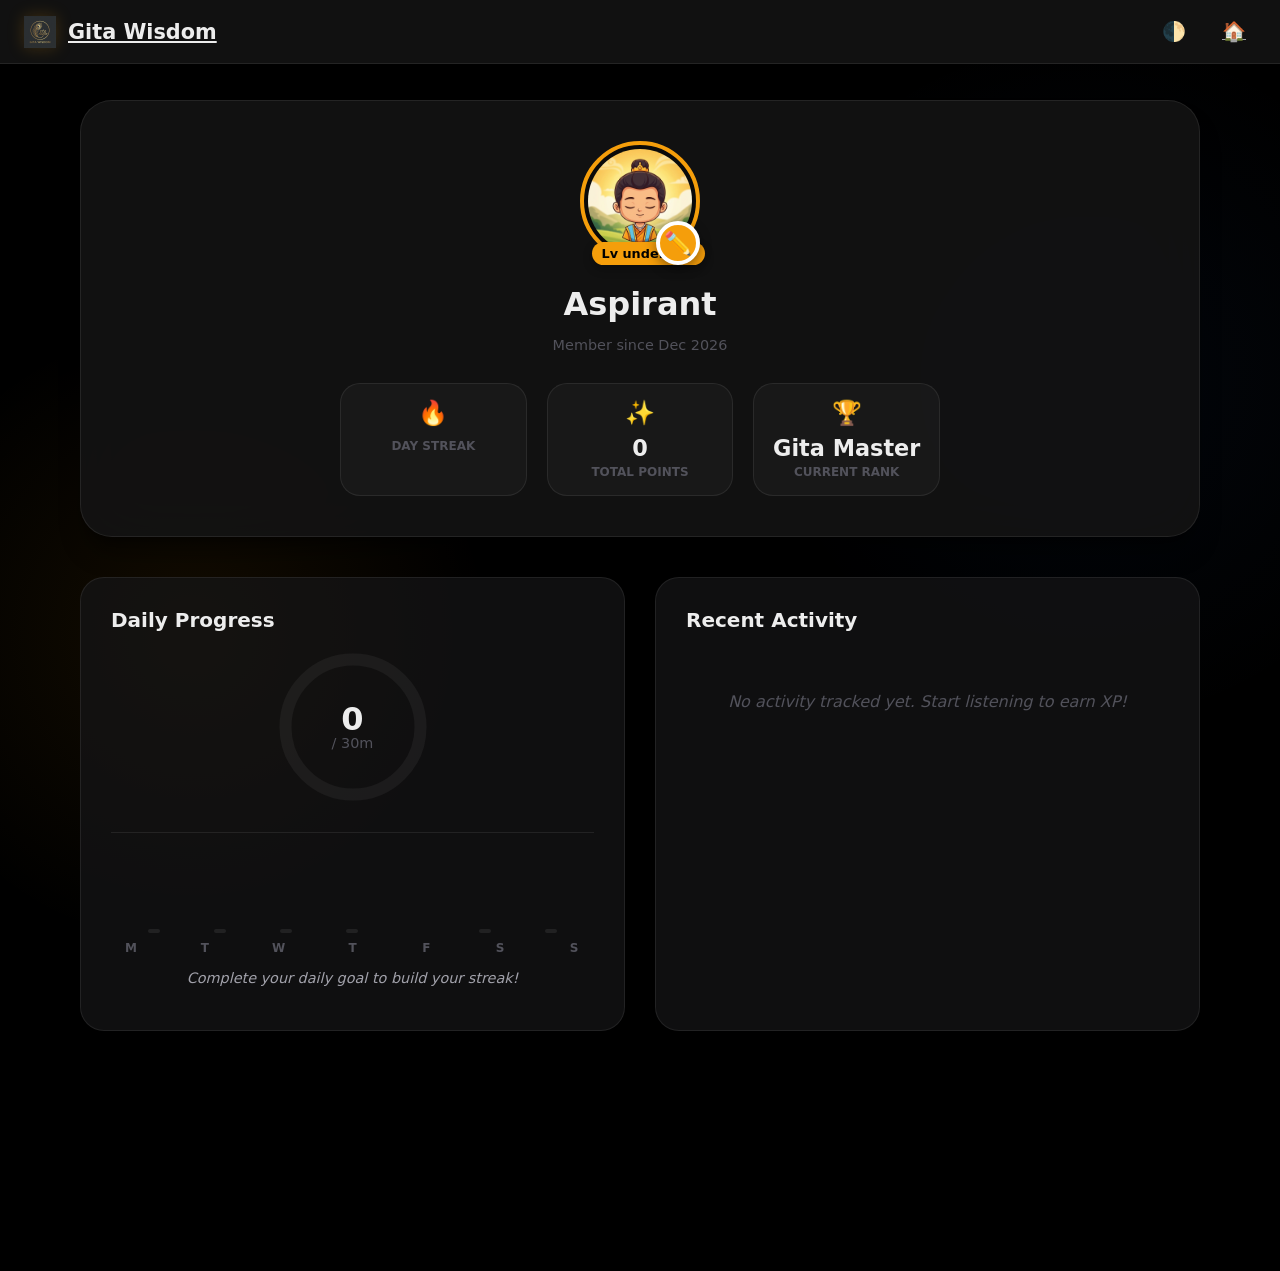
<file: dashboard.html>
<!DOCTYPE html>
<html lang="en">

<head>
    <meta charset="UTF-8">
    <meta name="viewport" content="width=device-width, initial-scale=1.0">
    <title>Gita Wisdom - Dashboard</title>
    <link rel="stylesheet" href="style.css">
</head>

<body class="dashboard-page">
    <header class="site-header thinner">
        <nav class="navbar">
            <div class="nav-left">
                <a href="index.html" class="brand">
                    <img src="gita_wisdom_logo.png" alt="Logo" class="nav-logo" />
                    <span>Gita Wisdom</span>
                </a>
            </div>
            <div class="nav-right">
                <button id="theme-toggle" class="icon-btn" title="Toggle Mode">🌓</button>
                <a href="index.html" class="icon-btn home-link" title="Go Home">🏠</a>
            </div>
        </nav>
    </header>

    <main class="container">
        <section class="dashboard-hero">
            <div class="user-big-card">
                <div class="user-avatar-wrap">
                    <div class="avatar-current-container">
                        <img src="assets/speaker-portrait.png" alt="User Avatar" class="user-avatar" id="user-avatar" />
                        <button id="change-avatar-btn" class="avatar-edit-icon" title="Change Avatar">✏️</button>
                    </div>
                    <div class="level-badge" id="level-display">Lv 1</div>
                </div>

                <!-- Avatar Selection Modal/Panel (Hidden by default) -->
                <div id="avatar-modal" class="avatar-modal is-hidden">
                    <div class="avatar-modal-content">
                        <h3>Choose Your Avatar</h3>
                        <div class="avatar-options">
                            <div class="avatar-option" data-id="arjun"><img src="assets/avatars/arjun.png"
                                    alt="Arjun" /><span>Arjun</span></div>
                            <div class="avatar-option" data-id="dhruv"><img src="assets/avatars/dhruv.png"
                                    alt="Dhruv" /><span>Dhruv</span></div>
                            <div class="avatar-option" data-id="prahlad"><img src="assets/avatars/prahlad.png"
                                    alt="Prahlad" /><span>Prahlad</span></div>
                            <div class="avatar-option" data-id="bharath"><img src="assets/avatars/bharath.png"
                                    alt="Bharath" /><span>Bharath</span></div>
                        </div>
                        <div class="avatar-upload-section">
                            <p>Or upload your own:</p>
                            <input type="file" id="avatar-upload-input" accept="image/*" class="sr-only" />
                            <label for="avatar-upload-input" class="btn-secondary">Upload Photo</label>
                        </div>
                        <button id="close-avatar-modal" class="btn-primary">Close</button>
                    </div>
                </div>
                <div class="user-main-info">
                    <h2 id="username-display">Aspirant</h2>
                    <p class="joined-date">Member since <span id="joined-date">Jan 2026</span></p>
                </div>
                <div class="user-stats-grid">
                    <div class="stat-box streak">
                        <span class="stat-icon">🔥</span>
                        <div class="stat-details">
                            <strong id="streak-val">0</strong>
                            <span>Day Streak</span>
                        </div>
                    </div>
                    <div class="stat-box points">
                        <span class="stat-icon">✨</span>
                        <div class="stat-details">
                            <strong id="points-val">0</strong>
                            <span>Total Points</span>
                        </div>
                    </div>
                    <div class="stat-box rank">
                        <span class="stat-icon">🏆</span>
                        <div class="stat-details">
                            <strong id="rank-val">Seeker</strong>
                            <span>Current Rank</span>
                        </div>
                    </div>
                </div>
            </div>
        </section>

        <section class="dashboard-main">
            <div class="dashboard-grid">
                <!-- Daily Goal Card -->
                <div class="dashboard-card daily-goal">
                    <h3>Daily Progress</h3>
                    <div class="progress-circle-wrap">
                        <svg class="progress-circle" viewBox="0 0 100 100">
                            <circle class="bg" cx="50" cy="50" r="45"></circle>
                            <circle class="fg" id="goal-progress-bar" cx="50" cy="50" r="45"
                                style="stroke-dasharray: 283; stroke-dashoffset: 283;"></circle>
                        </svg>
                        <div class="progress-center">
                            <strong id="today-mins">0</strong>
                            <span>/ <span id="goal-mins">15</span>m</span>
                        </div>
                    </div>

                    <!-- Weekly Chart -->
                    <div class="weekly-chart-container">
                        <div class="weekly-bars" id="weekly-bars">
                            <!-- Bars 1-7 (Mon-Sun) populated by JS -->
                        </div>
                        <div class="weekly-labels">
                            <span>M</span><span>T</span><span>W</span><span>T</span><span>F</span><span>S</span><span>S</span>
                        </div>
                    </div>
                    <p class="goal-hint">Complete your daily goal to build your streak!</p>
                </div>

                <!-- XP Progress Card -->
                <div class="dashboard-card xp-timeline">
                    <h3>Recent Activity</h3>
                    <div id="activity-list" class="activity-list">
                        <!-- Populated by JS -->
                        <div class="empty-state">No activity recorded yet. Start a lesson to earn XP!</div>
                    </div>
                </div>
            </div>
        </section>
    </main>

    <script type="module" src="js/dashboard.js"></script>
</body>

</html>
</file>
<file: style.css>
:root {
    /* Premium Dark Palette */
    --bg-deep: #000000;
    --bg-surface: #0a0a0a;
    --bg-card: rgba(22, 22, 24, 0.7);
    --bg-glass: rgba(20, 20, 20, 0.85);

    --text-primary: #ededed;
    --text-secondary: #a1a1aa;
    --text-muted: #52525b;

    --accent-primary: #f59e0b;
    /* Amber 500 */
    --accent-glow: rgba(245, 158, 11, 0.2);
    --border-color: rgba(255, 255, 255, 0.08);

    --font-main: 'Inter', system-ui, -apple-system, sans-serif;
    --radius-sm: 8px;
    --radius-md: 12px;
    --radius-lg: 20px;

    --shadow-sm: 0 4px 6px -1px rgba(0, 0, 0, 0.3);
    --shadow-lg: 0 20px 25px -5px rgba(0, 0, 0, 0.4), 0 8px 10px -6px rgba(0, 0, 0, 0.4);

    --bg-play: var(--text-primary);
    --play-icon: #000;
    --player-height: 140px;
    --text-primary-rgb: 237, 237, 237;
    /* #ededed */
}

[data-theme="light"] {
    --bg-deep: #f9fafb;
    --bg-surface: #ffffff;
    --bg-card: rgba(255, 255, 255, 0.8);
    --bg-glass: rgba(255, 255, 255, 0.9);

    --text-primary: #111827;
    --text-secondary: #4b5563;
    --text-muted: #9ca3af;

    --accent-primary: #d97706;
    /* Amber 600 */
    --accent-glow: rgba(217, 119, 6, 0.1);
    --border-color: rgba(0, 0, 0, 0.1);

    --shadow-sm: 0 1px 3px 0 rgba(0, 0, 0, 0.1);
    --shadow-lg: 0 10px 15px -3px rgba(0, 0, 0, 0.1);

    --bg-play: var(--text-primary);
    --play-icon: #fff;
    --text-primary-rgb: 17, 24, 39;
    /* #111827 */
}

/* Modern Reset & Base */
*,
*::before,
*::after {
    box-sizing: border-box;
}

html,
body {
    overflow-x: hidden;
    width: 100%;
}

body {
    margin: 0;
    font-family: var(--font-main);
    background-color: var(--bg-deep);
    background-image:
        radial-gradient(circle at 15% 50%, rgba(245, 158, 11, 0.08), transparent 25%),
        radial-gradient(circle at 85% 30%, rgba(59, 130, 246, 0.05), transparent 25%);
    color: var(--text-primary);
    -webkit-font-smoothing: antialiased;
    padding-bottom: calc(var(--player-height) + 40px);
    min-height: 100vh;
}

/* Navbar & Tool buttons */
.navbar {
    position: fixed;
    top: 0;
    left: 0;
    right: 0;
    height: 64px;
    display: flex;
    justify-content: space-between;
    align-items: center;
    padding: 0 24px;
    background: var(--bg-glass);
    backdrop-filter: blur(30px);
    -webkit-backdrop-filter: blur(30px);
    border-bottom: 1px solid var(--border-color);
    z-index: 1000;
}

.nav-left {
    display: flex;
    align-items: center;
    flex-shrink: 0;
}

.nav-left .brand {
    display: flex;
    align-items: center;
    gap: 12px;
    font-size: 1.3rem;
    font-weight: 800;
    color: var(--text-primary);
    margin: 0;
    white-space: nowrap;
}

.nav-logo {
    height: 32px;
    width: 32px;
    object-fit: contain;
    filter: drop-shadow(0 0 8px var(--accent-glow));
}

.nav-right {
    display: flex;
    align-items: center;
    gap: 16px;
    flex-wrap: nowrap;
}

.nav-core-actions {
    display: flex;
    align-items: center;
    gap: 12px;
    flex-shrink: 0;
}

.tool-separator {
    width: 1px;
    height: 24px;
    background: var(--border-color);
    margin: 0 8px;
}

/* Header Content (below nav) */
.site-header {
    padding-top: 100px;
    /* Space for fixed nav */
    padding-bottom: 40px;
    text-align: center;
}

.header-content .subtitle {
    margin: 0 auto;
}

/* Tool Toggles & Dropdowns */
.nav-menu {
    position: relative;
}

.menu-toggle {
    display: none;
    font-size: 1.5rem;
    padding: 0 8px;
}

.nav-menu-content {
    display: flex;
    align-items: center;
    gap: 12px;
}

.menu-group {
    display: flex;
    align-items: center;
    gap: 8px;
}

.menu-group label {
    font-size: 0.8rem;
    color: var(--text-secondary);
    white-space: nowrap;
}

.menu-divider {
    width: 1px;
    height: 20px;
    background: var(--border-color);
}

@media (max-width: 900px) {
    .menu-toggle {
        display: flex;
    }

    .nav-menu-content {
        position: absolute;
        top: calc(100% + 12px);
        right: 0;
        flex-direction: column;
        background: var(--bg-surface);
        border: 1px solid var(--border-color);
        border-radius: var(--radius-lg);
        padding: 20px;
        min-width: 250px;
        box-shadow: 0 10px 40px rgba(0, 0, 0, 0.5);
        align-items: stretch;
        gap: 20px;
        opacity: 0;
        visibility: hidden;
        transform: translateY(-10px);
        transition: all 0.3s cubic-bezier(0.16, 1, 0.3, 1);
        z-index: 1001;
        backdrop-filter: blur(20px);
        -webkit-backdrop-filter: blur(20px);
    }

    .nav-menu-content.is-open {
        opacity: 1;
        visibility: visible;
        transform: translateY(0);
    }

    .menu-group {
        flex-direction: column;
        align-items: flex-start;
        width: 100%;
    }

    .menu-group select {
        width: 100%;
        margin-top: 4px;
    }

    .desktop-only {
        display: none;
    }
}

@media (min-width: 901px) {
    .nav-menu-content {
        display: flex !important;
        opacity: 1 !important;
        visibility: visible !important;
        transform: none !important;
        position: static !important;
        background: transparent !important;
        border: none !important;
        padding: 0 !important;
        box-shadow: none !important;
        flex-direction: row !important;
        align-items: center !important;
        gap: 12px !important;
        backdrop-filter: none !important;
    }

    .menu-toggle {
        display: none !important;
    }
}

.sort-dropdown select {
    border: none;
    background: transparent;
    cursor: pointer;
    font-weight: 500;
}

.sort-dropdown select:focus {
    box-shadow: none;
    background: rgba(255, 255, 255, 0.05);
}

.fav-filter-btn.active {
    color: #ef4444;
    background: rgba(239, 68, 68, 0.1);
}

.results-count {
    background: rgba(255, 255, 255, 0.05);
    padding: 4px 10px;
    border-radius: 999px;
    font-size: 0.8rem;
    color: var(--text-muted);
    font-weight: 600;
    min-width: 32px;
    text-align: center;
}

.results-count::after {
    content: ' items';
    font-weight: 400;
    opacity: 0.7;
}

/* Inputs */
input[type="search"],
select {
    background: rgba(255, 255, 255, 0.03);
    border: 1px solid var(--border-color);
    color: var(--text-primary);
    padding: 10px 14px;
    border-radius: var(--radius-md);
    font-size: 0.9rem;
    transition: all 0.2s ease;
    width: 100%;
}

input[type="search"]:focus,
select:focus {
    outline: none;
    border-color: var(--accent-primary);
    background: rgba(255, 255, 255, 0.06);
    box-shadow: 0 0 0 4px var(--accent-glow);
}

/* Container */
.container {
    max-width: 1200px;
    margin: 0 auto;
    padding: 0 40px;
}

.search-group {
    display: flex;
    flex-direction: row;
    align-items: center;
    height: 40px;
    flex-shrink: 1;
}

.search-toggle {
    font-size: 1.1rem;
    padding: 0 10px;
    z-index: 2;
}

.search-input-wrapper {
    max-width: 0;
    opacity: 0;
    overflow: hidden;
    transition: all 0.4s cubic-bezier(0.16, 1, 0.3, 1);
    background: rgba(255, 255, 255, 0.08);
    border: 1px solid var(--border-color);
    border-radius: 999px;
    display: flex;
    align-items: center;
    height: 38px;
}

.search-group.active .search-input-wrapper {
    max-width: 300px;
    opacity: 1;
    margin-left: 8px;
    padding-right: 8px;
}

.search-group.active .search-input-wrapper input {
    background: transparent;
    border: none;
    box-shadow: none;
    padding: 8px 12px;
}

/* Grid */
.card-grid {
    display: grid;
    grid-template-columns: repeat(auto-fill, minmax(300px, 1fr));
    gap: 20px;
    padding-bottom: 40px;
}

/* Audio Card */
.audio-item {
    background: var(--bg-card);
    border: 1px solid var(--border-color);
    border-radius: var(--radius-md);
    padding: 20px;
    cursor: pointer;
    position: relative;
    transition: all 0.3s cubic-bezier(0.4, 0, 0.2, 1);
    overflow: hidden;
}

.audio-item::before {
    content: '';
    position: absolute;
    inset: 0;
    background: linear-gradient(180deg, rgba(255, 255, 255, 0) 0%, rgba(255, 255, 255, 0.02) 100%);
    opacity: 0;
    transition: opacity 0.3s ease;
}

.audio-item:hover {
    transform: translateY(-4px);
    box-shadow: var(--shadow-lg);
    border-color: var(--accent-primary);
}

.audio-item:hover::before {
    opacity: 1;
}

.audio-item.playing {
    border-color: var(--accent-primary);
    box-shadow: 0 0 0 1px var(--accent-primary), var(--shadow-lg);
}

.item-title {
    font-size: 1.1rem;
    font-weight: 600;
    margin: 0 0 12px;
    line-height: 1.4;
    padding-right: 24px;
}

.item-meta {
    display: flex;
    flex-wrap: wrap;
    gap: 8px;
    font-size: 0.85rem;
    color: var(--text-secondary);
    align-items: center;
}

.badge {
    background: rgba(245, 158, 11, 0.1);
    color: var(--accent-primary);
    padding: 2px 8px;
    border-radius: 999px;
    font-weight: 600;
    border: 1px solid rgba(245, 158, 11, 0.2);
}

/* Card Heart */
.card-fav {
    position: absolute;
    top: 16px;
    right: 16px;
    background: transparent;
    border: none;
    color: var(--text-muted);
    font-size: 1.2rem;
    padding: 4px;
    cursor: pointer;
    transition: transform 0.2s cubic-bezier(0.175, 0.885, 0.32, 1.275);
}

.card-fav:hover {
    transform: scale(1.2);
    color: var(--text-primary);
}

.card-fav.active {
    color: #ef4444;
    transform: scale(1.1);
}

/* Player Section (Docked) - Made Opaque for Clarity */
.player-card.docked {
    position: fixed;
    bottom: 30px;
    left: 20px;
    right: 20px;
    margin: 0 auto;
    max-width: 900px;
    background: var(--bg-surface) !important;
    /* Theme-aware opaque background */
    border: 1px solid var(--border-color) !important;
    border-radius: 24px;
    box-shadow: 0 20px 60px rgba(0, 0, 0, 0.9), 0 0 20px rgba(245, 158, 11, 0.15) !important;
    z-index: 1000;
    padding: 0;
    overflow: visible;
    animation: slideUp 0.4s cubic-bezier(0.16, 1, 0.3, 1);
    transition: transform 0.4s cubic-bezier(0.16, 1, 0.3, 1), background 0.3s ease;
}

/* Sub-styles for player motifs to ensure button legibility */
.player-motif {
    opacity: 0.5 !important;
    filter: brightness(1.1) drop-shadow(0 0 10px rgba(245, 158, 11, 0.3)) !important;
    pointer-events: none !important;
    transform: scale(0.8);
}

.player-card.docked:hover .player-motif {
    opacity: 0.7 !important;
}

@media (max-width: 600px) {
    .player-card.docked {
        bottom: 0;
        left: 0;
        right: 0;
        border-radius: 20px 20px 0 0;
        max-width: 100%;
    }

    .player-motif {
        display: none !important;
        /* Hide motifs on small screens for better space usage */
    }
}

.player-card.collapsed {
    transform: translateY(calc(100% - 66px));
}

.player-card.collapsed .player-body {
    opacity: 0;
    pointer-events: none;
}

.player-card.collapsed #player-collapse-btn {
    transform: rotate(180deg);
}


.player-header {
    padding: 12px 24px;
    display: flex;
    justify-content: space-between;
    align-items: center;
    border-bottom: 1px solid rgba(255, 255, 255, 0.05);
    background: rgba(0, 0, 0, 0.3);
    border-radius: 24px 24px 0 0;
}

.now-title {
    font-weight: 600;
    font-size: 0.95rem;
    color: var(--text-secondary);
    white-space: nowrap;
    overflow: hidden;
    text-overflow: ellipsis;
}

#current-audio-info {
    font-size: 0.85rem;
    color: var(--text-secondary);
    text-align: center;
    margin-top: 8px;
    opacity: 0.9;
    white-space: nowrap;
    overflow: hidden;
    text-overflow: ellipsis;
}

.player-body {
    padding: 16px 24px 20px;
    display: flex;
    flex-direction: column;
    gap: 12px;
}

/* Heart Toggle Active State */
#player-fav-btn.is-fav {
    color: #ef4444;
    background: rgba(239, 68, 68, 0.1);
}

#player-fav-btn.is-fav:hover {
    background: rgba(239, 68, 68, 0.2);
}

/* Progress Bar */
.progress-area {
    width: 100%;
    cursor: pointer;
    position: relative;
    height: 16px;
    display: flex;
    align-items: center;
    margin-bottom: 4px;
}

.progress-rail {
    flex: 1;
    height: 12px;
    background: rgba(255, 255, 255, 0.2);
    border-radius: 6px;
    position: relative;
    cursor: pointer;
    overflow: visible;
    transition: height 0.2s ease, background 0.2s;
}

.progress-rail:hover {
    height: 14px;
    background: rgba(255, 255, 255, 0.3);
}

.progress-fill {
    height: 100%;
    background: var(--accent-primary);
    width: 0%;
    border-radius: 6px;
    position: relative;
    box-shadow: 0 0 10px var(--accent-glow);
}

.progress-fill::after {
    content: '';
    position: absolute;
    right: -8px;
    top: 50%;
    transform: translateY(-50%);
    width: 18px;
    height: 18px;
    background: #fff;
    border-radius: 50%;
    box-shadow: 0 2px 8px rgba(0, 0, 0, 0.4);
    transition: transform 0.2s;
}

.progress-rail:hover .progress-fill::after {
    transform: translateY(-50%) scale(1.15);
}

.progress-times {
    display: flex;
    justify-content: flex-end;
    font-size: 1rem;
    font-weight: 600;
    color: var(--text-primary);
    padding: 4px 0;
}

[data-theme="light"] .progress-times {
    color: #374151;
}

/* Player Controls - Compact Centered Row */
.controls-row {
    display: flex;
    justify-content: center;
    align-items: center;
    gap: 12px;
    padding: 8px 0;
    position: relative;
}

/* Buttons - Uniform Sizing */
.icon-btn {
    background: transparent;
    border: none;
    color: var(--text-secondary);
    padding: 0;
    border-radius: 10px;
    cursor: pointer;
    transition: all 0.2s ease;
    display: inline-flex;
    align-items: center;
    justify-content: center;
    width: 44px;
    height: 44px;
    font-size: 1.2rem;
}

.icon-btn:hover {
    background: rgba(0, 0, 0, 0.1);
    color: var(--text-primary);
}

[data-theme="dark"] .icon-btn:hover {
    background: rgba(255, 255, 255, 0.1);
}

.icon-btn:active {
    transform: scale(0.95);
}

/* Play Button - Larger, Centered */
#btn-play {
    background: var(--accent-primary);
    color: #1a1a1a;
    width: 52px;
    height: 52px;
    border-radius: 50%;
    font-size: 1.4rem;
    box-shadow: 0 4px 15px rgba(245, 158, 11, 0.4);
}

/* Specific styling for the text-based Notes button */
#player-notes-btn {
    width: auto !important;
    padding: 0 12px;
    font-size: 0.85rem;
    font-weight: 600;
    border-radius: 8px;
    gap: 6px;
    letter-spacing: 0.02em;
}

#btn-play:hover {
    transform: scale(1.08);
    box-shadow: 0 6px 20px rgba(245, 158, 11, 0.5);
}

/* Skip Buttons */
.skip-btn {
    font-size: 1rem;
    gap: 1px;
}

.skip-btn span {
    font-size: 0.6rem;
    font-weight: 600;
}

/* Light Theme Player Fixes */
[data-theme="light"] .player-card {
    background: #f8f9fa;
    border-color: #e5e7eb;
}

[data-theme="light"] .icon-btn {
    color: #374151;
}

[data-theme="light"] .icon-btn:hover {
    background: rgba(0, 0, 0, 0.08);
    color: #111827;
}

[data-theme="light"] .progress-fill {
    background: var(--accent-primary);
}

[data-theme="light"] .progress-rail {
    background: #d1d5db;
}

[data-theme="light"] .now-title,
[data-theme="light"] #current-audio-info {
    color: #111827;
}

[data-theme="light"] .progress-times {
    color: #6b7280;
}

/* Volume Control with Hover Slider */
.volume-wrap {
    position: relative;
    display: flex;
    align-items: center;
}

.volume-slider {
    position: absolute;
    bottom: 100%;
    left: 50%;
    transform: translateX(-50%);
    background: var(--bg-card);
    border: 1px solid var(--border-color);
    border-radius: 10px;
    padding: 12px 8px;
    opacity: 0;
    visibility: hidden;
    transition: all 0.2s ease;
    box-shadow: 0 -4px 16px rgba(0, 0, 0, 0.3);
}

.volume-wrap:hover .volume-slider {
    opacity: 1;
    visibility: visible;
}

.volume-slider input[type="range"] {
    writing-mode: vertical-lr;
    direction: rtl;
    width: 6px;
    height: 80px;
    appearance: none;
    background: rgba(255, 255, 255, 0.2);
    border-radius: 3px;
    cursor: pointer;
}

.volume-slider input[type="range"]::-webkit-slider-thumb {
    appearance: none;
    width: 14px;
    height: 14px;
    background: var(--accent-primary);
    border-radius: 50%;
    cursor: pointer;
}

[data-theme="light"] .volume-slider {
    background: #fff;
    border-color: #e5e7eb;
}

[data-theme="light"] .volume-slider input[type="range"] {
    background: #d1d5db;
}

/* 3-Dot Menu */
.menu-wrap {
    position: relative;
    display: flex;
    align-items: center;
}

.player-menu-wrap {
    position: relative;
}

.menu-btn {
    font-size: 1.8rem;
    font-weight: bold;
    background: rgba(255, 255, 255, 0.1);
    border-radius: 12px;
    padding: 8px 12px;
}

.menu-btn:hover {
    background: var(--accent-primary);
    color: #1a1a1a;
}

.player-menu {
    position: absolute;
    bottom: 100%;
    right: 0;
    margin-bottom: 8px;
    background: var(--bg-card);
    border: 1px solid var(--accent-primary);
    border-radius: 12px;
    padding: 10px;
    min-width: 160px;
    max-height: 60vh;
    overflow-y: auto;
    box-shadow: 0 -8px 24px rgba(0, 0, 0, 0.4);
    display: none;
    z-index: 9999;
}

.player-menu.is-open {
    display: block;
    animation: slideUp 0.15s ease;
}

@keyframes slideUp {
    from {
        opacity: 0;
        transform: translateY(8px);
    }

    to {
        opacity: 1;
        transform: translateY(0);
    }
}

.menu-item {
    display: flex;
    justify-content: space-between;
    align-items: center;
    padding: 6px 8px;
    border-radius: 8px;
    margin-bottom: 2px;
    font-size: 0.8rem;
}

.menu-item:hover {
    background: rgba(255, 255, 255, 0.05);
}

.menu-item label {
    font-size: 0.8rem;
    color: var(--text-secondary);
}

.menu-item select {
    background: var(--bg-surface);
    border: 1px solid var(--border-color);
    color: var(--text-primary);
    padding: 4px 8px;
    border-radius: 6px;
    font-size: 0.75rem;
}

.menu-item input[type="checkbox"] {
    width: 16px;
    height: 16px;
    accent-color: var(--accent-primary);
}

.menu-btn-full {
    width: 100%;
    padding: 8px;
    background: rgba(245, 158, 11, 0.1);
    border: none;
    border-radius: 8px;
    color: var(--accent-primary);
    font-weight: 600;
    font-size: 0.8rem;
    cursor: pointer;
    transition: background 0.2s;
}

.menu-btn-full:hover {
    background: rgba(245, 158, 11, 0.2);
}

/* Speed Select */
.controls-mid select {
    background: transparent;
    border: none;
    color: var(--text-secondary);
    font-size: 0.9rem;
    font-weight: 600;
    padding: 4px 8px;
    width: auto;
    cursor: pointer;
}

.controls-mid select:hover {
    color: var(--text-primary);
    background: rgba(255, 255, 255, 0.05);
}

/* Volume Slider */
input[type="range"] {
    -webkit-appearance: none;
    appearance: none;
    background: transparent;
    width: 100px;
    height: 4px;
    border-radius: 4px;
    cursor: pointer;
}

input[type="range"]::-webkit-slider-runnable-track {
    width: 100%;
    height: 4px;
    background: rgba(255, 255, 255, 0.2);
    border-radius: 4px;
}

input[type="range"]::-webkit-slider-thumb {
    -webkit-appearance: none;
    height: 12px;
    width: 12px;
    border-radius: 50%;
    background: var(--text-primary);
    margin-top: -4px;
    box-shadow: 0 2px 4px rgba(0, 0, 0, 0.3);
    transition: transform 0.1s;
}

input[type="range"]:hover::-webkit-slider-thumb {
    transform: scale(1.2);
}

/* Metadata Section - Cleaned up */
#current-audio-info {
    font-size: 0.9rem;
    color: var(--text-secondary);
    text-align: center;
    padding-top: 16px;
    border-top: 1px solid rgba(255, 255, 255, 0.05);
    display: flex;
    flex-wrap: wrap;
    align-items: center;
    justify-content: center;
    white-space: nowrap;
    overflow: hidden;
    text-overflow: ellipsis;
}

#current-audio-info strong {
    color: var(--text-secondary);
    font-weight: 600;
}

/* Hide legacy inline notes/compose to declutter */
.note-compose,
#inline-notes {
    display: none !important;
}

/* Animations */
@keyframes fadeIn {
    from {
        opacity: 0;
        transform: translateY(10px);
    }

    to {
        opacity: 1;
        transform: translateY(0);
    }
}

@keyframes slideUp {
    from {
        transform: translateY(100px);
        opacity: 0;
    }

    to {
        transform: translateY(0);
        opacity: 1;
    }
}

/* Mobile Optimization */
@media (max-width: 768px) {
    .navbar {
        padding: 0 12px;
        height: 60px;
    }

    .nav-left .brand {
        font-size: 0.95rem;
        gap: 8px;
    }

    .nav-logo {
        height: 24px;
        width: 24px;
    }

    .nav-right {
        gap: 2px;
    }

    .tool-separator {
        display: none;
    }

    .results-count {
        padding: 2px 6px;
        font-size: 0.7rem;
    }

    .results-count::after {
        content: '';
    }

    .search-group.active {
        position: absolute;
        left: 0;
        right: 0;
        top: 0;
        bottom: 0;
        background: var(--bg-surface);
        padding: 0 16px;
        z-index: 1002;
        height: 60px;
    }

    .search-group.active .search-input-wrapper {
        max-width: 100%;
        flex: 1;
        margin-left: 0;
    }

    .player-card.docked {
        bottom: 0;
        left: 0;
        right: 0;
        border-radius: 20px 20px 0 0;
        border-bottom: none;
        padding-bottom: env(safe-area-inset-bottom, 10px);
        box-shadow: 0 -10px 30px rgba(0, 0, 0, 0.5);
    }

    .player-card.collapsed {
        transform: translateY(calc(100% - 62px));
    }

    .player-header {
        padding: 10px 20px;
        cursor: pointer;
    }

    .player-body {
        padding: 12px 16px 16px;
        gap: 12px;
    }

    .controls-row {
        grid-template-columns: 1fr;
        gap: 12px;
    }

    .controls-mid {
        order: -1;
        justify-content: space-between;
        width: 100%;
        padding: 4px 12px;
        background: rgba(255, 255, 255, 0.05);
        border: 1px solid rgba(255, 255, 255, 0.1);
    }

    .controls-left,
    .controls-right {
        justify-content: space-between;
        width: 100%;
        gap: 8px;
    }

    .controls-right #volume {
        display: none;
    }

    #btn-play {
        width: 44px;
        height: 44px;
        font-size: 1.1rem;
    }

    .icon-btn {
        min-width: 36px;
        height: 36px;
        padding: 6px 12px;
        width: auto;
    }

    #current-audio-info {
        font-size: 0.75rem;
        padding-top: 10px;
        gap: 4px;
    }
}


/* Scrollbar */
::-webkit-scrollbar {
    width: 8px;
    height: 8px;
}

::-webkit-scrollbar-track {
    background: transparent;
}

::-webkit-scrollbar-thumb {
    background: rgba(255, 255, 255, 0.2);
    border-radius: 4px;
}

::-webkit-scrollbar-thumb:hover {
    background: rgba(255, 255, 255, 0.3);
}

/* --- Notes Panel & Clip Editor Styles (Missing previously) --- */

/* Notes Side Panel */
.notes-panel {
    position: fixed;
    top: 0;
    right: 0;
    width: 350px;
    max-width: 100%;
    height: 100vh;
    background: var(--bg-surface);
    backdrop-filter: blur(20px);
    -webkit-backdrop-filter: blur(20px);
    border-left: 1px solid var(--border-color);
    z-index: 200;
    display: flex;
    flex-direction: column;
    padding-bottom: env(safe-area-inset-bottom);
    transition: transform 0.3s cubic-bezier(0.16, 1, 0.3, 1);
    box-shadow: -10px 0 30px rgba(0, 0, 0, 0.5);
}

.notes-panel.is-hidden {
    transform: translateX(100%);
    pointer-events: none;
}

.notes-header {
    background: rgba(var(--text-primary-rgb, 255, 255, 255), 0.03);
    border-bottom: 1px solid var(--border-color);
    padding: 20px;
    display: flex;
    justify-content: space-between;
    align-items: center;
}

.notes-header strong {
    font-size: 1.2rem;
    font-weight: 700;
}

.notes-actions {
    display: flex;
    gap: 8px;
}

.notes-list {
    flex: 1;
    overflow-y: auto;
    padding: 20px;
}

/* Note Item */
.note-row-t {
    background: var(--bg-card);
    border: 1px solid var(--border-color);
    padding: 12px;
    border-radius: var(--radius-sm);
    margin-bottom: 12px;
    cursor: pointer;
    transition: all 0.2s;
}

.note-row-t:hover {
    border-color: rgba(255, 255, 255, 0.2);
    transform: translateY(-2px);
}

.note-row-t.active {
    border-color: var(--accent-primary);
    box-shadow: 0 0 0 1px var(--accent-primary);
}

.note-line-text {
    font-size: 0.95rem;
    line-height: 1.4;
    margin-bottom: 8px;
    color: var(--text-primary);
    white-space: pre-wrap;
}

.note-line-right {
    display: flex;
    justify-content: space-between;
    align-items: center;
    font-size: 0.8rem;
    color: var(--text-secondary);
}

.note-delete {
    background: transparent;
    border: none;
    color: var(--text-muted);
    cursor: pointer;
    font-size: 0.8rem;
    padding: 4px;
}

.note-delete:hover {
    color: #ef4444;
}

.note-empty {
    text-align: center;
    color: var(--text-secondary);
    margin-top: 40px;
    font-style: italic;
}

/* --- Clip Editor Modal --- */
.clip-backdrop {
    position: fixed;
    inset: 0;
    background: rgba(0, 0, 0, 0.4);
    backdrop-filter: blur(2px);
    z-index: 300;
    transition: opacity 0.3s;
}

.clip-backdrop.is-hidden {
    opacity: 0;
    pointer-events: none;
}

.clip-editor {
    position: fixed;
    top: 50%;
    left: 50%;
    transform: translate(-50%, -50%);
    width: 90%;
    max-width: 500px;
    background: var(--bg-surface);
    border: 1px solid var(--border-color);
    border-radius: var(--radius-lg);
    z-index: 310;
    box-shadow: 0 20px 50px rgba(0, 0, 0, 0.8);
    display: flex;
    flex-direction: column;
    overflow: hidden;
    animation: modalPop 0.3s cubic-bezier(0.16, 1, 0.3, 1);
}

.clip-editor.is-hidden {
    display: none;
}

@keyframes modalPop {
    from {
        opacity: 0;
        transform: translate(-50%, -40%) scale(0.95);
    }

    to {
        opacity: 1;
        transform: translate(-50%, -50%) scale(1);
    }
}

.clip-header {
    padding: 16px 20px;
    border-bottom: 1px solid var(--border-color);
    display: flex;
    justify-content: space-between;
    align-items: center;
    background: rgba(var(--text-primary-rgb, 255, 255, 255), 0.03);
}

.clip-header h3 {
    margin: 0;
    font-size: 1.1rem;
}

.clip-body {
    padding: 20px;
    overflow-y: auto;
    max-height: 70vh;
}

/* Clip Inputs & Layout */
.clip-inputs {
    display: grid;
    grid-template-columns: 1fr 1fr auto;
    gap: 12px;
    align-items: flex-end;
    margin-bottom: 20px;
}

.clip-field label {
    display: block;
    font-size: 0.75rem;
    color: var(--text-secondary);
    margin-bottom: 4px;
}

.clip-field input {
    width: 100%;
    background: rgba(var(--text-primary-rgb, 255, 255, 255), 0.05);
    border: 1px solid var(--border-color);
    color: var(--text-primary);
    padding: 8px;
    border-radius: 6px;
    text-align: center;
    font-family: inherit;
}

.clip-len {
    padding-bottom: 10px;
    font-size: 0.9rem;
    font-weight: 600;
    color: var(--text-secondary);
}

/* Clip Rail (Mini Timeline) */
.clip-rail-wrap {
    height: 48px;
    background: rgba(255, 255, 255, 0.03);
    border-radius: 8px;
    margin-bottom: 20px;
    position: relative;
    padding: 0 10px;
    display: flex;
    align-items: center;
}

.clip-rail {
    flex: 1;
    height: 4px;
    background: rgba(255, 255, 255, 0.2);
    border-radius: 2px;
    position: relative;
    cursor: pointer;
}

.clip-selection {
    position: absolute;
    top: 0;
    bottom: 0;
    background: var(--accent-primary);
    opacity: 0.5;
}

.clip-handle {
    position: absolute;
    top: 50%;
    width: 16px;
    height: 16px;
    background: var(--accent-primary);
    border: 2px solid #fff;
    border-radius: 50%;
    transform: translate(-50%, -50%);
    cursor: grab;
    z-index: 2;
}

.clip-playhead {
    position: absolute;
    top: -6px;
    bottom: -6px;
    width: 2px;
    background: #fff;
    z-index: 1;
    pointer-events: none;
}

/* Clip Controls */
.clip-transport {
    display: flex;
    gap: 8px;
    flex-wrap: wrap;
    align-items: center;
    margin-bottom: 20px;
}

.clip-transport button {
    font-size: 0.8rem;
    padding: 6px 12px;
    background: rgba(var(--text-primary-rgb, 255, 255, 255), 0.08);
}

.clip-transport button:hover {
    background: rgba(var(--text-primary-rgb, 255, 255, 255), 0.15);
}

.clip-loop {
    margin-left: auto;
    display: flex;
    align-items: center;
    gap: 6px;
    font-size: 0.85rem;
    color: var(--text-secondary);
}

/* Clip Note Text */
.clip-note label {
    display: block;
    font-size: 0.85rem;
    margin-bottom: 8px;
    color: var(--text-secondary);
}

.clip-note textarea {
    width: 100%;
    background: rgba(var(--text-primary-rgb, 255, 255, 255), 0.05);
    border: 1px solid var(--border-color);
    color: var(--text-primary);
    padding: 12px;
    border-radius: 8px;
    resize: vertical;
    font-family: inherit;
    min-height: 80px;
}

.clip-note textarea:focus {
    outline: none;
    border-color: var(--accent-primary);
    background: rgba(var(--text-primary-rgb, 255, 255, 255), 0.08);
}

.clip-actions {
    padding: 16px 20px;
    border-top: 1px solid var(--border-color);
    display: flex;
    justify-content: flex-end;
    gap: 12px;
    background: rgba(var(--text-primary-rgb, 255, 255, 255), 0.03);
}

.clip-actions button {
    padding: 10px 20px;
    border-radius: 8px;
    font-weight: 500;
}

#clip-save {
    background: var(--accent-primary);
    color: #000;
}

#clip-save:hover {
    background: #ffffff;
    color: #000000;
}

#clip-cancel {
    background: transparent;
    border: 1px solid var(--border-color);
}

#clip-cancel:hover {
    border-color: var(--text-secondary);
}

/* Hide scrollbar on mobile notes */
@media (max-width: 768px) {
    .notes-panel {
        width: 100%;
        border-left: none;
    }

    .clip-editor {
        position: fixed;
        inset: 0;
        width: 100%;
        height: 100%;
        max-width: none;
        border-radius: 0;
        top: 0;
        left: 0;
        transform: none;
        z-index: 2000;
        /* Ensure it stays above everything on mobile */
    }

    .clip-body {
        max-height: none;
        flex: 1;
        overflow-y: auto;
        -webkit-overflow-scrolling: touch;
        display: flex;
        flex-direction: column;
        gap: 20px;
        padding: 20px;
    }

    .clip-inputs {
        grid-template-columns: 1fr 1fr;
        grid-template-areas:
            "start end"
            "len len";
    }

    .clip-field:nth-child(1) {
        grid-area: start;
    }

    .clip-field:nth-child(2) {
        grid-area: end;
    }

    .clip-len {
        grid-area: len;
        text-align: center;
        padding-bottom: 0;
    }


    .clip-actions {
        padding-bottom: max(20px, env(safe-area-inset-bottom));
    }
}

/* --- Transcript Panel Styles --- */
.transcript-panel {
    position: fixed;
    top: 0;
    right: 0;
    width: 400px;
    max-width: 100%;
    height: 100vh;
    background: var(--bg-surface);
    backdrop-filter: blur(10px);
    -webkit-backdrop-filter: blur(30px);
    border-left: 1px solid var(--border-color);
    z-index: 250;
    display: flex;
    flex-direction: column;
    padding-bottom: env(safe-area-inset-bottom);
    transition: transform 0.4s cubic-bezier(0.16, 1, 0.3, 1);
    box-shadow: -20px 0 50px rgba(0, 0, 0, 0.6);
}

.transcript-panel.is-hidden {
    transform: translateX(100%);
    pointer-events: none;
}

.transcript-header {
    background: rgba(255, 255, 255, 0.03);
    border-bottom: 1px solid var(--border-color);
    padding: 16px 20px;
    display: flex;
    justify-content: space-between;
    align-items: center;
}

.transcript-search {
    padding: 12px 20px;
    background: rgba(255, 255, 255, 0.02);
    border-bottom: 1px solid var(--border-color);
}

.transcript-search input {
    height: 36px;
    font-size: 0.85rem;
}

.transcript-content {
    flex: 1;
    overflow-y: auto;
    padding: 20px;
    scroll-behavior: smooth;
}

.transcript-placeholder {
    text-align: center;
    color: var(--text-muted);
    margin-top: 100px;
    font-style: italic;
}

.transcript-line {
    padding: 12px;
    margin-bottom: 8px;
    border-radius: var(--radius-sm);
    cursor: pointer;
    transition: all 0.2s ease;
    border: 1px solid transparent;
}

.transcript-line:hover {
    background: rgba(255, 255, 255, 0.05);
    border-color: rgba(255, 255, 255, 0.1);
}

.transcript-line.active {
    background: rgba(245, 158, 11, 0.1);
    border-color: var(--accent-primary);
    box-shadow: 0 0 15px var(--accent-glow);
}

.line-time {
    display: block;
    font-size: 0.75rem;
    color: var(--accent-primary);
    font-weight: 600;
    margin-bottom: 4px;
    font-variant-numeric: tabular-nums;
}

.line-speaker {
    display: block;
    font-weight: 700;
    font-size: 0.85rem;
    margin-bottom: 4px;
    color: var(--text-secondary);
}

.line-text {
    font-size: 0.95rem;
    line-height: 1.6;
    color: var(--text-primary);
}

.transcript-line.matched {
    border-color: #3b82f6;
    background: rgba(59, 130, 246, 0.05);
}

@media (max-width: 768px) {
    .transcript-panel {
        width: 100%;
        height: 70vh;
        top: auto;
        bottom: 0;
        border-left: none;
        border-top: 1px solid var(--border-color);
        border-radius: 24px 24px 0 0;
    }

    .transcript-panel.is-hidden {
        transform: translateY(100%);
    }
}

/* --- Tutorial Styles --- */
.tutorial-overlay {
    position: fixed;
    inset: 0;
    background: rgba(0, 0, 0, 0.4);
    z-index: 2000;
    transition: opacity 0.3s;
}

.tutorial-overlay.is-hidden {
    opacity: 0;
    pointer-events: none;
}

.tutorial-card {
    position: absolute;
    width: 320px;
    background: var(--bg-surface);
    border: 1px solid var(--accent-primary);
    border-radius: var(--radius-lg);
    box-shadow: 0 10px 40px rgba(0, 0, 0, 0.8), 0 0 20px var(--accent-glow);
    padding: 24px;
    z-index: 2001;
    color: var(--text-primary);
}

.tutorial-header {
    display: flex;
    justify-content: space-between;
    align-items: center;
    margin-bottom: 12px;
}

.tutorial-title {
    font-size: 1.1rem;
    font-weight: 700;
    color: var(--accent-primary);
    margin: 0;
}

.tutorial-close {
    background: transparent;
    border: none;
    color: var(--text-muted);
    cursor: pointer;
    font-size: 1.2rem;
}

.tutorial-body {
    font-size: 0.95rem;
    line-height: 1.5;
    margin-bottom: 20px;
}

.tutorial-footer {
    display: flex;
    justify-content: space-between;
    align-items: center;
}

.tutorial-progress {
    font-size: 0.8rem;
    color: var(--text-muted);
}

.tutorial-btns {
    display: flex;
    gap: 12px;
}

.tutorial-btns button {
    padding: 6px 16px;
    border-radius: 999px;
    border: 1px solid var(--border-color);
    background: rgba(255, 255, 255, 0.05);
    color: var(--text-primary);
    cursor: pointer;
    font-size: 0.85rem;
    transition: all 0.2s;
}

.tutorial-btns .tutorial-next {
    background: var(--accent-primary);
    color: #000;
    border-color: var(--accent-primary);
    font-weight: 600;
}

.tutorial-btns button:hover {
    transform: translateY(-1px);
    box-shadow: 0 2px 8px rgba(0, 0, 0, 0.3);
}

.tutorial-highlight {
    position: relative;
    z-index: 2002 !important;
    box-shadow: 0 0 0 4px var(--accent-primary), 0 0 20px var(--accent-glow) !important;
    border-radius: 8px;
    background: var(--bg-surface) !important;
}

.tutorial-pointer {
    position: absolute;
    width: 0;
    height: 0;
    border-left: 10px solid transparent;
    border-right: 10px solid transparent;
    z-index: 2001;
}

.pointer-top {
    border-bottom: 10px solid var(--accent-primary);
}

.pointer-bottom {
    border-top: 10px solid var(--accent-primary);
}

/* --- Hero Banner Styles (Overhauled) --- */
.hero-banner {
    position: relative;
    padding: 96px 0 80px;
    /* Tighter spacing: 64px nav + 32px feedback = 96px start */
    background: var(--bg-deep);
    overflow: hidden;
    min-height: 85vh;
    display: flex;
    align-items: center;
}

.hero-bg {
    position: absolute;
    inset: 0;
    z-index: 1;
}

.hero-bg img {
    width: 100%;
    height: 100%;
    object-fit: cover;
    opacity: 0.4;
    filter: saturate(1.2) contrast(1.1);
}

.hero-overlay {
    position: absolute;
    inset: 0;
    background: radial-gradient(circle at 20% 50%, transparent 0%, var(--bg-deep) 80%);
    z-index: 2;
}

[data-theme="light"] .hero-overlay {
    background: radial-gradient(circle at 20% 50%, transparent 0%, var(--bg-deep) 90%);
}

.hero-container {
    position: relative;
    z-index: 10;
    display: grid;
    grid-template-columns: 1.1fr 0.9fr;
    gap: 80px;
    align-items: center;
}

.hero-content {
    max-width: 700px;
    text-align: left;
}

.hero-badge {
    display: inline-flex;
    align-items: center;
    background: rgba(245, 158, 11, 0.12);
    color: var(--accent-primary);
    padding: 8px 16px;
    border-radius: 100px;
    font-weight: 700;
    font-size: 0.75rem;
    text-transform: uppercase;
    letter-spacing: 2px;
    margin-bottom: 28px;
    border: 1px solid rgba(245, 158, 11, 0.25);
    backdrop-filter: blur(10px);
}

.hero-title {
    font-size: clamp(2.8rem, 6vw, 4.5rem);
    font-weight: 900;
    line-height: 1.05;
    margin: 0 0 28px;
    letter-spacing: -0.02em;
    background: linear-gradient(135deg, #fff 0%, var(--accent-primary) 100%);
    -webkit-background-clip: text;
    background-clip: text;
    -webkit-text-fill-color: transparent;
}

[data-theme="light"] .hero-title {
    background: linear-gradient(135deg, var(--text-primary) 0%, var(--accent-primary) 100%);
    -webkit-background-clip: text;
    background-clip: text;
    -webkit-text-fill-color: transparent;
}

.hero-subtitle {
    font-size: clamp(1.1rem, 2vw, 1.4rem);
    color: var(--text-secondary);
    line-height: 1.7;
    margin-bottom: 48px;
    max-width: 580px;
}

.hero-cta {
    display: flex;
    gap: 20px;
    flex-wrap: wrap;
}

.btn-primary,
.btn-secondary {
    padding: 16px 36px;
    border-radius: 16px;
    font-weight: 700;
    font-size: 1.05rem;
    cursor: pointer;
    transition: all 0.4s cubic-bezier(0.16, 1, 0.3, 1);
    text-decoration: none;
    display: inline-flex;
    align-items: center;
    gap: 12px;
}

.btn-primary {
    background: var(--accent-primary);
    color: #000;
    box-shadow: 0 15px 35px var(--accent-glow);
}

.btn-primary:hover {
    transform: translateY(-5px);
    background: #fff;
    box-shadow: 0 20px 40px rgba(255, 255, 255, 0.15);
}

.btn-secondary {
    background: rgba(255, 255, 255, 0.04);
    color: var(--text-primary);
    border: 1px solid var(--border-color);
    backdrop-filter: blur(10px);
}

.btn-secondary:hover {
    background: rgba(255, 255, 255, 0.08);
    transform: translateY(-5px);
    border-color: var(--accent-primary);
}

/* Speaker Visual Section */
.hero-visual {
    display: flex;
    justify-content: center;
    perspective: 1000px;
}

.speaker-card {
    background: rgba(255, 255, 255, 0.03);
    backdrop-filter: blur(25px);
    -webkit-backdrop-filter: blur(25px);
    padding: 16px;
    border-radius: 32px;
    border: 1px solid rgba(255, 255, 255, 0.1);
    box-shadow: 0 40px 100px rgba(0, 0, 0, 0.5);
    width: 100%;
    max-width: 360px;
    transform: rotate3d(1, -1, 0, 5deg);
    transition: all 0.6s cubic-bezier(0.16, 1, 0.3, 1);
}

[data-theme="light"] .speaker-card {
    background: rgba(255, 255, 255, 0.8);
    border: 1px solid rgba(0, 0, 0, 0.05);
    box-shadow: 0 20px 60px rgba(0, 0, 0, 0.1);
}

.speaker-card:hover {
    transform: rotate3d(0, 0, 0, 0) scale(1.03);
    box-shadow: 0 50px 120px rgba(0, 0, 0, 0.6);
}

.speaker-img {
    width: 100%;
    aspect-ratio: 1;
    object-fit: cover;
    border-radius: 24px;
    margin-bottom: 20px;
    display: block;
    background: var(--bg-surface);
}

.speaker-info {
    text-align: center;
    padding: 4px 12px 12px;
}

.speaker-info strong {
    display: block;
    font-size: 1.25rem;
    color: var(--text-primary);
    margin-bottom: 6px;
    font-weight: 800;
}

.speaker-info span {
    font-size: 0.85rem;
    color: var(--accent-primary);
    font-weight: 700;
    text-transform: uppercase;
    letter-spacing: 1.5px;
}

/* Responsiveness Improvements */
@media (max-width: 1100px) {
    .hero-container {
        gap: 40px;
    }
}

@media (max-width: 992px) {
    .hero-banner {
        padding: 140px 0 80px;
        min-height: auto;
    }

    .hero-container {
        grid-template-columns: 1fr;
        gap: 60px;
        text-align: center;
    }

    .hero-content {
        margin: 0 auto;
        display: flex;
        flex-direction: column;
        align-items: center;
    }

    .hero-subtitle {
        margin-left: auto;
        margin-right: auto;
    }

    .hero-cta {
        justify-content: center;
    }

    .hero-overlay {
        background: radial-gradient(circle at center, transparent 0%, var(--bg-deep) 100%) !important;
    }

    .speaker-card {
        transform: none !important;
        max-width: 320px;
        margin: 0 auto;
    }
}

@media (max-width: 480px) {
    .hero-banner {
        padding: 120px 20px 60px;
    }

    .hero-title {
        font-size: 2.5rem;
    }

    .hero-subtitle {
        font-size: 1rem;
    }

    .hero-cta {
        flex-direction: column;
        width: 100%;
    }

    .btn-primary,
    .btn-secondary {
        width: 100%;
        padding: 14px 20px;
    }

    .speaker-card {
        max-width: 280px;
    }
}

/* --- Dashboard & Gamification Styles --- */
.dashboard-page {
    background-color: var(--bg-deep);
}

.site-header.thinner {
    padding-top: 80px;
    padding-bottom: 20px;
}

.user-big-card {
    background: var(--bg-glass);
    backdrop-filter: blur(30px);
    -webkit-backdrop-filter: blur(30px);
    border: 1px solid var(--border-color);
    border-radius: 32px;
    padding: 40px;
    display: flex;
    flex-direction: column;
    align-items: center;
    text-align: center;
    margin-bottom: 40px;
    box-shadow: var(--shadow-lg);
}

.user-avatar-wrap {
    position: relative;
    margin-bottom: 20px;
}

.user-avatar {
    width: 120px;
    height: 120px;
    border-radius: 50%;
    border: 4px solid var(--accent-primary);
    padding: 4px;
    background: var(--bg-surface);
}

.level-badge {
    position: absolute;
    bottom: 0;
    right: -5px;
    background: var(--accent-primary);
    color: #000;
    font-weight: 800;
    font-size: 0.8rem;
    padding: 4px 10px;
    border-radius: 100px;
    box-shadow: 0 4px 10px rgba(0, 0, 0, 0.3);
}

.user-main-info h2 {
    font-size: 2rem;
    margin: 0 0 5px;
    font-weight: 900;
}

.joined-date {
    color: var(--text-muted);
    font-size: 0.9rem;
    margin-bottom: 30px;
}

.user-stats-grid {
    display: grid;
    grid-template-columns: repeat(3, 1fr);
    gap: 20px;
    width: 100%;
    max-width: 600px;
}

.stat-box {
    background: rgba(255, 255, 255, 0.03);
    padding: 15px;
    border-radius: 20px;
    display: flex;
    flex-direction: column;
    align-items: center;
    gap: 8px;
    border: 1px solid var(--border-color);
}

.stat-icon {
    font-size: 1.5rem;
}

.stat-details strong {
    display: block;
    font-size: 1.4rem;
    font-weight: 800;
}

.stat-details span {
    font-size: 0.75rem;
    color: var(--text-muted);
    text-transform: uppercase;
    font-weight: 700;
}

/* Dashboard Grid */
.dashboard-grid {
    display: grid;
    grid-template-columns: 1fr 1fr;
    gap: 30px;
    padding-bottom: 60px;
}

.dashboard-card {
    background: var(--bg-card);
    border: 1px solid var(--border-color);
    border-radius: 24px;
    padding: 30px;
}

.dashboard-card h3 {
    margin: 0 0 20px;
    font-size: 1.25rem;
    font-weight: 800;
}

.progress-circle-wrap {
    position: relative;
    width: 150px;
    height: 150px;
    margin: 20px auto;
}

.progress-circle {
    transform: rotate(-90deg);
}

.progress-circle circle {
    fill: none;
    stroke-width: 8;
    stroke-linecap: round;
}

.progress-circle .bg {
    stroke: rgba(255, 255, 255, 0.05);
}

.progress-circle .fg {
    stroke: var(--accent-primary);
    transition: stroke-dashoffset 1s ease;
}

.progress-center {
    position: absolute;
    inset: 0;
    display: flex;
    flex-direction: column;
    align-items: center;
    justify-content: center;
}

.progress-center strong {
    font-size: 2rem;
    font-weight: 900;
    line-height: 1;
}

.progress-center span {
    font-size: 0.9rem;
    color: var(--text-muted);
}

.goal-hint {
    text-align: center;
    color: var(--text-secondary);
    font-size: 0.9rem;
    font-style: italic;
}

/* Activity List */
.activity-row {
    display: flex;
    justify-content: space-between;
    padding: 12px 15px;
    border-bottom: 1px solid var(--border-color);
    font-size: 0.95rem;
}

.activity-row:last-child {
    border-bottom: none;
}

.act-date {
    font-weight: 600;
}

.act-xp {
    color: var(--accent-primary);
    font-weight: 700;
}

.weekly-chart-container {
    margin-top: 30px;
    padding-top: 20px;
    border-top: 1px solid var(--border-color);
}

.weekly-bars {
    display: flex;
    justify-content: space-between;
    align-items: flex-end;
    height: 80px;
    margin-bottom: 8px;
    padding: 0 10px;
}

.bar-wrap {
    flex: 1;
    display: flex;
    flex-direction: column;
    align-items: center;
    position: relative;
}

.bar {
    width: 12px;
    background: var(--border-color);
    border-radius: 6px;
    transition: height 0.5s ease, background 0.3s ease;
    min-height: 4px;
}

.bar.filled {
    background: var(--accent-primary);
    box-shadow: 0 0 10px var(--accent-glow);
}

.bar.today {
    background: var(--accent-secondary);
}

.weekly-labels {
    display: flex;
    justify-content: space-between;
    padding: 0 10px;
}

.weekly-labels span {
    font-size: 0.75rem;
    font-weight: 800;
    color: var(--text-muted);
    width: 20px;
    text-align: center;
}

.empty-state {
    text-align: center;
    color: var(--text-muted);
    padding: 40px 0;
    font-style: italic;
}

@media (max-width: 768px) {
    .dashboard-grid {
        grid-template-columns: 1fr;
    }

    .user-stats-grid {
        grid-template-columns: 1fr;
    }

    .user-big-card {
        padding: 20px;
    }

    .stat-box {
        flex-direction: row;
        justify-content: center;
    }

    .stat-details {
        text-align: left;
    }
}

/* --- Duolingo Inspired Path Layout --- */
.path-container {
    display: flex;
    flex-direction: column;
    align-items: center;
    gap: 120px;
    /* Increased for label room */
    padding: 60px 20px;
    max-width: 600px;
    margin: 0 auto;
    position: relative;
    z-index: 5;
    overflow: visible;
    /* Ensure popovers aren't cut */
}

.path-container::before {
    content: '';
    position: absolute;
    top: 50px;
    bottom: 50px;
    width: 12px;
    background: var(--border-color);
    left: 50%;
    transform: translateX(-50%);
    z-index: 1;
    opacity: 0.15;
    border-radius: 20px;
}

[data-theme="light"] .path-container::before {
    opacity: 0.08;
    background: #d1d5db;
}

/* Duolingo-Style Chapter Header */
.chapter-header {
    width: 100%;
    max-width: 500px;
    text-align: center;
    padding: 25px 35px;
    background: linear-gradient(135deg, var(--bg-card), var(--bg-surface));
    border: 3px solid var(--accent-primary);
    border-radius: 24px;
    box-shadow: 0 10px 30px rgba(245, 158, 11, 0.2);
    margin: 10px 0;
    z-index: 10;
}

.chapter-header h2 {
    font-size: 2rem;
    font-weight: 900;
    color: var(--accent-primary);
    margin: 0 0 5px;
    text-transform: uppercase;
    letter-spacing: 2px;
}

.chapter-header p {
    font-size: 1rem;
    color: var(--text-secondary);
    margin: 0;
}

[data-theme="light"] .chapter-header {
    background: #fff;
    box-shadow: 0 8px 25px rgba(0, 0, 0, 0.1);
}

/* Consistently styled Lesson Path Item */
.audio-item {
    position: relative;
    z-index: 10;
    width: 150px;
    height: 150px;
    border-radius: 50%;
    background: linear-gradient(145deg, var(--bg-card), var(--bg-surface));
    border: 12px solid var(--border-color);
    display: flex;
    align-items: center;
    justify-content: center;
    cursor: pointer;
    transition: all 0.4s cubic-bezier(0.175, 0.885, 0.32, 1.275);
    box-shadow: 0 15px 0 var(--border-color);
    margin: 0;
    overflow: visible;
    /* CRITICAL: Allow labels and popovers */
    font-family: inherit;
}

[data-theme="light"] .audio-item {
    background: #fff;
    border-color: #f3f4f6;
    /* Softer border */
    box-shadow: 0 15px 0 #e5e7eb;
}

.audio-item:hover {
    transform: translateY(-10px) scale(1.08);
    box-shadow: 0 25px 0 var(--border-color), 0 0 30px rgba(245, 158, 11, 0.3);
}

.audio-item:nth-child(even) {
    transform: translateX(80px);
}

.audio-item:nth-child(even):hover {
    transform: translateX(80px) translateY(-10px) scale(1.08);
}

.audio-item:nth-child(odd) {
    transform: translateX(-80px);
}

.audio-item:nth-child(odd):hover {
    transform: translateX(-80px) translateY(-10px) scale(1.08);
}

/* Small Chat-Box Tooltip on Hover - SIDE POSITION */
.audio-item .item-title {
    position: absolute;
    top: 50%;
    left: 100%;
    transform: translateY(-50%) translateX(10px) scale(0.9);
    padding: 10px 14px;
    width: 180px;
    background: var(--bg-card);
    border: 2px solid var(--accent-primary);
    border-radius: 12px;
    opacity: 0;
    visibility: hidden;
    transition: all 0.2s ease;
    box-shadow: 0 8px 20px rgba(0, 0, 0, 0.3);
    z-index: 200;
    pointer-events: none;
    text-align: left;
}

.audio-item .item-title::after {
    content: '';
    position: absolute;
    left: -10px;
    top: 50%;
    transform: translateY(-50%);
    border: 6px solid transparent;
    border-right-color: var(--accent-primary);
}

[data-theme="light"] .audio-item .item-title {
    background: #fff;
    box-shadow: 0 6px 16px rgba(0, 0, 0, 0.12);
}

.audio-item:hover .item-title {
    opacity: 1;
    visibility: visible;
    transform: translateY(-50%) translateX(15px) scale(1);
}

/* Hide popover on touch devices (shows on long-press via JS if needed) */
@media (hover: none) {
    .audio-item .item-title {
        display: none;
    }
}

.popover-header {
    font-size: 0.75rem;
    font-weight: 700;
    color: var(--accent-primary);
    text-transform: uppercase;
    letter-spacing: 0.5px;
    margin-bottom: 4px;
}

.popover-subtitle {
    font-size: 0.9rem;
    font-weight: 800;
    color: var(--text-primary);
    margin-bottom: 4px;
    line-height: 1.2;
}

.popover-description {
    display: none;
    /* HIDDEN: User requested no description */
}

.popover-footer {
    display: none;
    /* Hide footer in compact mode */
}

.audio-item .meta-day {
    font-size: 3.2rem;
    font-weight: 950;
    color: var(--accent-primary);
    text-shadow: 0 4px 10px rgba(0, 0, 0, 0.2);
    z-index: 1;
}

[data-theme="light"] .audio-item .meta-day {
    color: var(--accent-primary);
    text-shadow: none;
}

.audio-item .item-card-inner {
    display: flex;
    flex-direction: column;
    align-items: center;
    justify-content: center;
    width: 100%;
    height: 100%;
    position: relative;
}

.audio-item.is-fav {
    border-color: #f59e0b;
    /* Golden border instead of solid red */
    box-shadow: 0 0 20px rgba(239, 68, 68, 0.4), 0 15px 0 var(--border-color);
}

.item-fav-btn {
    position: absolute;
    bottom: -50px;
    /* MOVED: Underneath lesson circle */
    left: 50%;
    transform: translateX(-50%);
    width: 36px;
    height: 36px;
    background: #fff;
    border: 2px solid var(--border-color);
    border-radius: 50%;
    display: flex;
    align-items: center;
    justify-content: center;
    cursor: pointer;
    z-index: 30;
    transition: all 0.2s cubic-bezier(0.175, 0.885, 0.32, 1.275);
    box-shadow: 0 4px 8px rgba(0, 0, 0, 0.2);
    padding: 0;
    color: #94a3b8;
    font-size: 1rem;
}

[data-theme="light"] .item-fav-btn {
    border-color: #ddd;
    color: #999;
}

.item-fav-btn .heart-filled {
    display: none;
    color: #ef4444;
}

.audio-item.is-fav .item-fav-btn {
    border-color: #ef4444;
    color: #ef4444;
    background: #fff;
    box-shadow: 0 4px 15px rgba(239, 68, 68, 0.2);
}

.audio-item.is-fav .item-fav-btn .heart-filled {
    display: block;
}

.audio-item.is-fav .item-fav-btn .heart-empty {
    display: none;
}

/* Audio Item Popover - Restore Description on Hover */
.audio-item {
    position: relative;
    overflow: visible !important;
    z-index: 1;
    /* Base z-index */
}

.audio-item:hover {
    z-index: 100;
    /* Bring hovered item to top */
}

.audio-popover {
    position: absolute;
    top: 50%;
    left: calc(100% + 15px);
    /* Move to right side */
    transform: translateY(-50%) translateX(-10px);
    background: #111;
    border: 2px solid #f59e0b;
    padding: 12px;
    border-radius: 12px;
    width: 180px;
    /* User requested compact size */
    width: 180px;
    /* User requested compact size */
    box-shadow: 0 10px 30px rgba(0, 0, 0, 0.8);
    opacity: 0;
    visibility: hidden;
    /* Back to visibility */
    pointer-events: none;
    transition: opacity 0.2s ease, transform 0.2s ease;
    z-index: 99999;
}

.audio-item:hover .audio-popover,
.audio-item.force-visible .audio-popover,
.audio-item:active .audio-popover {
    /* display: block; */
    opacity: 1 !important;
    visibility: visible !important;
    transform: translateY(-50%) translateX(0);
}

/* Popover Footer intentionally hidden */
.popover-footer {
    display: none;
}

/* Fix Hover Interaction - Ensure strictly hover-based */
.audio-item {
    position: relative;
    overflow: visible !important;
    z-index: 1;
    touch-action: none;
    /* Prevent scroll interference on touch */
    cursor: pointer;
    /* Reinforce it's interactive */
}

.audio-item:hover {
    z-index: 1000;
    /* High priority on hover */
}

/* Ensure no click/active weirdness */
.audio-item:active .audio-popover {
    opacity: 1;
    visibility: visible;
}

/* Left Pointing Arrow - REMOVED per user request */
.audio-popover::after {
    display: none;
}

.item-fav-btn:hover {
    transform: scale(1.1);
}

.popover-header {
    font-size: 0.8rem;
    font-weight: 800;
    color: var(--accent-primary);
    text-transform: uppercase;
    letter-spacing: 1px;
    margin-bottom: 4px;
    border-bottom: 1px solid rgba(245, 158, 11, 0.2);
    padding-bottom: 4px;
}

.popover-subtitle {
    font-size: 0.9rem;
    font-weight: 700;
    color: #fff;
    margin-bottom: 0;
    line-height: 1.3;
    text-align: center;
}

.popover-description {
    display: none;
    /* Force hide description */
}

/* Arrow */
.audio-popover::after {
    content: '';
    position: absolute;
    bottom: -6px;
    left: 50%;
    transform: translateX(-50%) rotate(45deg);
    width: 12px;
    height: 12px;
    background: var(--bg-card);
    border-right: 1px solid var(--border-color);
    border-bottom: 1px solid var(--border-color);
}

.item-fav-btn:hover {
    transform: scale(1.1);
}

.popover-header {
    font-size: 0.9rem;
    font-weight: 800;
    color: var(--accent-primary);
    text-transform: uppercase;
    letter-spacing: 1px;
    margin-bottom: 8px;
    border-bottom: 1px solid rgba(245, 158, 11, 0.2);
    padding-bottom: 8px;
}

.popover-subtitle {
    font-size: 1.1rem;
    font-weight: 900;
    color: var(--text-primary);
    margin-bottom: 6px;
    line-height: 1.3;
}

.popover-description {
    font-size: 0.9rem;
    color: var(--text-secondary);
    line-height: 1.5;
}

/* Streak Counter in Nav */
.streak-counter {
    display: flex !important;
    align-items: center;
    gap: 8px;
    font-weight: 900;
    color: #ff9600 !important;
    background: rgba(255, 150, 0, 0.1) !important;
    padding: 4px 16px !important;
    border-radius: 100px;
    border: 2px solid rgba(255, 150, 0, 0.3);
    text-decoration: none;
}

.streak-icon {
    font-size: 1.4rem;
}

.profile-btn {
    font-size: 1.4rem;
    background: rgba(255, 255, 255, 0.05);
    border-radius: 50%;
    width: 44px;
    height: 44px;
    display: flex;
    align-items: center;
    justify-content: center;
    text-decoration: none;
}

@media (max-width: 600px) {

    .audio-item:nth-child(even),
    .audio-item:nth-child(odd) {
        transform: none !important;
    }

    .audio-item.playing {
        animation: bounce-mobile 2s infinite;
    }

    @keyframes bounce-mobile {

        0%,
        100% {
            transform: scale(1);
        }

        50% {
            transform: scale(1.05) translateY(-5px);
        }
    }
}

/* --- Kurukshetra Immersive Theme --- */
.kurukshetra-decor {
    position: fixed;
    inset: 0;
    pointer-events: none;
    z-index: -1;
    /* Always behind */
    overflow: hidden;
    opacity: 0.6;
}

[data-theme="light"] .kurukshetra-decor {
    opacity: 0.4;
}

.chariot-silhouette {
    position: absolute;
    bottom: -20px;
    right: -50px;
    width: 400px;
    height: 300px;
    background: url('assets/hero-bg.png') no-repeat bottom right;
    background-size: contain;
    filter: brightness(0);
    opacity: 0.5;
}

.divine-rays {
    position: absolute;
    top: -100px;
    left: 50%;
    transform: translateX(-50%);
    width: 1000px;
    height: 1000px;
    background: radial-gradient(circle, rgba(245, 158, 11, 0.2) 0%, transparent 70%);
    filter: blur(50px);
}

.scattered-icons {
    position: absolute;
    inset: 0;
}

.icon-item {
    position: absolute;
    width: clamp(60px, 10vw, 150px);
    /* Reduced size for better balance */
    height: clamp(60px, 10vw, 150px);
    background-size: contain;
    background-repeat: no-repeat;
    background-position: center;
    mix-blend-mode: screen;
    opacity: 0.6;
    /* More subtle base state */
    /* Subtle neutral filter */
    filter: drop-shadow(0 0 10px rgba(245, 158, 11, 0.2)) brightness(1);
    animation: float-advanced 20s ease-in-out infinite;
    z-index: 1;
    transition: transform 0.6s cubic-bezier(0.34, 1.56, 0.64, 1),
        opacity 0.4s ease,
        filter 0.4s ease;
    will-change: transform, opacity, left, top;
    pointer-events: auto;
    cursor: pointer;
}

.icon-item:hover,
.icon-item.is-active {
    opacity: 1 !important;
    transform: scale(1.2) rotate(10deg);
    /* High-intensity glow reserved for hover */
    filter: drop-shadow(0 0 40px rgba(245, 158, 11, 0.8)) brightness(1.4) saturate(1.5);
    z-index: 100;
}

@media (max-width: 768px) {
    .chariot-silhouette {
        width: 60vw;
        height: 45vw;
        right: -10vw;
    }

    .divine-rays {
        width: 150vw;
        height: 150vw;
        top: -20vh;
    }

    /* Hide some icons on mobile to keep it clean */
    .icon-item:nth-child(n+5) {
        display: none;
    }
}

[data-theme="light"] .icon-item {
    opacity: 0.4;
}

.icon-item.gita-bow {
    background-image: url('assets/gita_bow.png');
    animation-delay: 0s;
}

.icon-item.gita-feather {
    background-image: url('assets/gita_feather.png');
    animation-delay: -1s;
}

.icon-item.gita-flute {
    background-image: url('assets/gita_flute.png');
    animation-delay: -2s;
}

.icon-item.gita-lotus {
    background-image: url('assets/gita_lotus.png');
    animation-delay: -3s;
}

.icon-item.gita-conch {
    background-image: url('assets/gita_conch.png');
    animation-delay: -4s;
}

.icon-item.gita-mace {
    background-image: url('assets/gita_mace.png');
    animation-delay: -5s;
}

.icon-item.gita-wheel {
    background-image: url('assets/gita_wheel.png');
    animation-delay: -6s;
}

.icon-item.gita-diya {
    background-image: url('assets/gita_diya.png');
    animation-delay: -7s;
}

@keyframes float-advanced {

    0%,
    100% {
        transform: translate(0, 0) rotate(0deg);
    }

    33% {
        transform: translate(30px, -40px) rotate(10deg);
    }

    66% {
        transform: translate(-20px, 30px) rotate(-10deg);
    }
}

@keyframes float-soft {

    0%,
    100% {
        transform: translateY(0) rotate(0) scale(1);
    }

    33% {
        transform: translateY(-20px) rotate(5deg) scale(1.05);
    }

    66% {
        transform: translateY(10px) rotate(-5deg) scale(0.95);
    }
}

/* Clean up all legacy duplicates below */

/* Premium Level Up Modal */
.level-up-modal {
    position: fixed;
    inset: 0;
    z-index: 20000;
    display: flex;
    align-items: center;
    justify-content: center;
    background: rgba(0, 0, 0, 0.85);
    backdrop-filter: blur(10px);
    padding: 20px;
    transition: all 0.5s cubic-bezier(0.19, 1, 0.22, 1);
}

.level-up-modal.is-hidden {
    opacity: 0;
    visibility: hidden;
    pointer-events: none;
    transform: scale(1.1);
}

.level-up-content {
    background: linear-gradient(135deg, var(--bg-card), var(--bg-surface));
    border: 4px solid var(--accent-primary);
    padding: 60px 40px;
    border-radius: 40px;
    max-width: 450px;
    width: 100%;
    text-align: center;
    position: relative;
    overflow: hidden;
    box-shadow: 0 0 100px rgba(245, 158, 11, 0.3), var(--shadow-2xl);
    animation: modal-pop 0.6s cubic-bezier(0.175, 0.885, 0.32, 1.275);
}

@keyframes modal-pop {
    from {
        transform: scale(0.8) translateY(50px);
        opacity: 0;
    }

    to {
        transform: scale(1) translateY(0);
        opacity: 1;
    }
}

.level-up-shine {
    position: absolute;
    top: -50%;
    left: -50%;
    width: 200%;
    height: 200%;
    background: radial-gradient(circle, rgba(245, 158, 11, 0.1) 0%, transparent 60%);
    animation: shine-rotate 10s linear infinite;
    z-index: 0;
    pointer-events: none;
    /* CRITICAL: Allow clicking through the shine */
}

@keyframes shine-rotate {
    from {
        transform: rotate(0deg);
    }

    to {
        transform: rotate(360deg);
    }
}

.level-up-badge {
    position: relative;
    width: 120px;
    height: 120px;
    background: linear-gradient(to bottom, var(--accent-primary), #d97706);
    border-radius: 50%;
    display: flex;
    align-items: center;
    justify-content: center;
    margin: 0 auto 30px;
    font-size: 4rem;
    color: #fff;
    box-shadow: 0 0 30px var(--accent-glow), inset 0 0 20px rgba(0, 0, 0, 0.2);
    z-index: 2;
    animation: badge-pulse 2s ease-in-out infinite;
}

@keyframes badge-pulse {

    0%,
    100% {
        transform: scale(1);
        box-shadow: 0 0 30px var(--accent-glow);
    }

    50% {
        transform: scale(1.05);
        box-shadow: 0 0 50px var(--accent-glow);
    }
}

.level-up-content h2 {
    font-size: 3rem;
    font-weight: 900;
    margin-bottom: 10px;
    background: linear-gradient(to bottom, #fff, var(--accent-primary));
    -webkit-background-clip: text;
    background-clip: text;
    -webkit-text-fill-color: transparent;
    z-index: 1;
}

.level-up-content p {
    font-size: 1.5rem;
    font-weight: 700;
    color: var(--text-primary);
    margin-bottom: 20px;
    z-index: 1;
}

.level-up-xp {
    font-size: 1.1rem;
    color: var(--text-secondary);
    margin-bottom: 40px;
}

.level-up-btn {
    background: var(--accent-primary);
    color: #fff;
    border: none;
    padding: 16px 40px;
    border-radius: 100px;
    font-size: 1.2rem;
    font-weight: 900;
    cursor: pointer;
    transition: all 0.2s;
    box-shadow: 0 10px 0 #d97706;
}

.level-up-btn:hover {
    transform: translateY(-2px);
    box-shadow: 0 12px 0 #d97706;
}

.level-up-btn:active {
    transform: translateY(8px);
    box-shadow: 0 2px 0 #d97706;
}

/* Mobile Reordering/Compat */
@media (max-width: 768px) {
    .path-container {
        gap: 80px;
        padding: 40px 10px;
    }

    .audio-item {
        width: 100px;
        height: 100px;
        border-width: 6px;
    }

    .audio-item:nth-child(even) {
        transform: translateX(30px);
    }

    .audio-item:nth-child(odd) {
        transform: translateX(-30px);
    }

    /* Mobile popover - appears below */
    .audio-item .item-title {
        top: 100%;
        left: 50%;
        right: auto;
        transform: translateX(-50%) scale(0.9);
        width: 280px;
        margin-top: 20px;
    }

    .audio-item.is-active .item-title,
    .audio-item:nth-child(even).is-active .item-title {
        transform: translateX(-50%) scale(1);
    }

    .chapter-header {
        padding: 20px;
        margin: 10px;
    }

    .chapter-header h2 {
        font-size: 1.8rem;
    }

    /* Smaller modal on mobile */
    .level-up-content {
        padding: 40px 20px;
        max-width: 90%;
    }

    .level-up-content h2 {
        font-size: 2rem;
    }

    .level-up-content p {
        font-size: 1.2rem;
    }

    .level-up-badge {
        width: 80px;
        height: 80px;
        font-size: 2.5rem;
    }
}

.popover-meta {
    display: flex;
    align-items: center;
    gap: 6px;
}

.popover-icon {
    font-size: 1rem;
    opacity: 0.7;
}

.popover-footer {
    margin-top: 10px;
    font-size: 0.75rem;
    font-weight: 700;
    text-transform: uppercase;
    letter-spacing: 1px;
    color: var(--accent-primary);
    opacity: 0.8;
}

/* Avatar System */
.avatar-current-container {
    position: relative;
    display: inline-block;
}

.avatar-edit-icon {
    position: absolute;
    bottom: 0;
    right: 0;
    background: #f59e0b;
    /* Pure amber */
    color: #fff;
    /* White pencil */
    border: 4px solid #fff;
    border-radius: 50%;
    width: 44px;
    height: 44px;
    display: flex;
    align-items: center;
    justify-content: center;
    font-size: 1.4rem;
    cursor: pointer;
    box-shadow: 0 4px 12px rgba(0, 0, 0, 0.4);
    transition: all 0.2s cubic-bezier(0.175, 0.885, 0.32, 1.275);
    z-index: 10;
}

.avatar-edit-icon:hover {
    transform: scale(1.1);
    background: #d97706;
}

.avatar-modal {
    position: fixed;
    inset: 0;
    background: rgba(0, 0, 0, 0.98);
    /* Near opaque for isolation */
    backdrop-filter: blur(25px);
    z-index: 10000;
    /* Above everything */
    display: flex;
    align-items: center;
    justify-content: center;
    padding: 20px;
}

.avatar-modal.is-hidden {
    display: none;
}

.avatar-modal-content {
    background: var(--bg-card);
    border: 2px solid var(--accent-primary);
    padding: 30px;
    border-radius: 30px;
    max-width: 400px;
    width: 90%;
    max-height: 90vh;
    overflow-y: auto;
    text-align: center;
    box-shadow: 0 20px 50px rgba(0, 0, 0, 0.5);
}

.avatar-options {
    display: flex;
    flex-wrap: wrap;
    justify-content: center;
    gap: 15px;
    margin: 20px 0;
}

.avatar-option {
    cursor: pointer;
    transition: all 0.2s ease;
    padding: 10px;
    border-radius: 20px;
    border: 2px solid transparent;
    background: rgba(255, 255, 255, 0.05);
    flex: 0 0 auto;
    width: 80px;
    text-align: center;
}

.avatar-option:hover {
    background: rgba(255, 255, 255, 0.1);
    border-color: var(--accent-primary);
    transform: translateY(-5px);
}

.avatar-option.selected {
    border-color: var(--accent-primary);
    background: rgba(245, 158, 11, 0.1);
}

.avatar-option img {
    width: 70px;
    height: 70px;
    border-radius: 50%;
    display: block;
    margin: 0 auto 8px;
    border: 3px solid rgba(255, 255, 255, 0.1);
}

.avatar-option span {
    font-weight: 800;
    font-size: 1rem;
    color: var(--text-primary);
}

.avatar-upload-section {
    margin: 20px 0 30px;
    padding-top: 30px;
    border-top: 2px solid rgba(255, 255, 255, 0.1);
}

.avatar-upload-section p {
    margin-bottom: 20px;
    font-weight: 600;
    color: var(--text-secondary);
}

/* Mobile Responsiveness */
@media (max-width: 600px) {
    .player-card.docked {
        bottom: 0;
        left: 0;
        right: 0;
        border-radius: 20px 20px 0 0;
        border-bottom: none;
    }

    .controls-row {
        justify-content: center;
        gap: 2px;
    }

    /* Unhide controls so all functions are available */
    /* Adjust sizes slightly to fit all in one row */
    #btn-prev,
    #btn-back-20,
    #btn-forward-20,
    .volume-wrap {
        display: flex;
        /* Restore display */
    }

    .volume-wrap {
        display: flex;
        justify-content: center;
    }

    /* Ensure Play, Next, and Menu are visible and well-spaced */
    #btn-play {
        width: 44px;
        height: 44px;
        font-size: 1.1rem;
    }

    .icon-btn {
        width: 38px;
        height: 38px;
        font-size: 0.9rem;
    }

    .player-body {
        padding: 12px 16px 16px;
    }

    .progress-times {
        font-size: 0.9rem;
    }

    /* Fixed menu for mobile */
    .player-menu {
        position: fixed;
        bottom: 80px;
        right: 10px;
        top: auto;
        margin: 0;
        max-height: 50vh;
    }
}


/* --- Consolidated Mini-Player Styles --- */
.player-header {
    gap: 12px;
    padding: 10px 16px;
    position: relative;
}

.now-title {
    flex: 1;
    min-width: 0;
    font-size: 0.9rem;
    white-space: nowrap;
    overflow: hidden;
    text-overflow: ellipsis;
}

.mini-controls {
    display: none;
    align-items: center;
    justify-content: center;
    flex-shrink: 0;
    z-index: 20;
}

.player-card.collapsed .mini-controls {
    display: flex !important;
}

.player-card.collapsed .player-actions button:not(#player-collapse-btn) {
    display: none !important;
}

.circular-progress-container {
    position: relative;
    width: 44px;
    height: 44px;
    display: flex;
    align-items: center;
    justify-content: center;
    cursor: pointer;
}

.progress-ring {
    transform: rotate(-90deg);
    pointer-events: none;
    /* Ensure SVG doesn't block clicks */
}

.progress-ring__circle {
    transition: stroke-dashoffset 0.1s linear;
    stroke: var(--accent-primary);
    pointer-events: none;
}

.mini-play-btn {
    position: absolute;
    top: 50%;
    left: 50% !important;
    transform: translate(-50%, -50%) !important;
    width: 32px;
    height: 32px;
    border-radius: 50%;
    background: rgba(255, 255, 255, 0.08);
    border: none;
    color: var(--text-primary);
    display: flex !important;
    align-items: center;
    justify-content: center;
    font-size: 0.85rem;
    padding: 0;
    cursor: pointer;
    z-index: 25;
    transition: transform 0.1s, background 0.2s;
}

.mini-play-btn:active {
    transform: translate(-50%, -50%) scale(0.9) !important;
}

.mini-play-btn:hover {
    background: rgba(255, 255, 255, 0.15);
    color: var(--accent-primary);
}

.player-actions {
    position: relative;
    z-index: 10;
    flex-shrink: 0;
}

/* --- Transcript Panel Consolidated --- */
.transcript-panel {
    position: fixed;
    top: 80px;
    right: 20px;
    width: 380px;
    height: calc(100vh - 120px);
    background: var(--bg-glass);
    backdrop-filter: blur(30px);
    -webkit-backdrop-filter: blur(30px);
    border: 1px solid var(--border-color);
    border-radius: var(--radius-lg);
    box-shadow: var(--shadow-lg);
    z-index: 1100;
    display: flex;
    flex-direction: column;
    transition: transform 0.3s cubic-bezier(0.4, 0, 0.2, 1), opacity 0.3s ease;
    overflow: hidden;
}

.transcript-panel.is-hidden {
    transform: translateX(120%);
    opacity: 0;
    pointer-events: none;
}

.transcript-header {
    padding: 16px 20px;
    border-bottom: 1px solid var(--border-color);
    display: flex;
    justify-content: space-between;
    align-items: center;
}

.transcript-search {
    padding: 12px 20px;
    border-bottom: 1px solid var(--border-color);
}

.transcript-search input {
    width: 100%;
    padding: 10px 16px;
    background: var(--bg-main);
    border: 1px solid var(--border-color);
    border-radius: 8px;
    color: var(--text-primary);
    font-size: 0.9rem;
    outline: none;
    transition: border-color 0.2s;
}

.transcript-search input:focus {
    border-color: var(--accent-primary);
}

.transcript-content {
    flex: 1;
    overflow-y: auto;
    padding: 10px 0;
    scroll-behavior: smooth;
}

.transcript-line {
    padding: 12px 20px;
    cursor: pointer;
    transition: background 0.2s, border-left 0.2s;
    border-left: 3px solid transparent;
    user-select: text;
}

.transcript-line:hover {
    background: rgba(255, 255, 255, 0.03);
}

.transcript-line.active {
    background: rgba(var(--accent-primary-rgb), 0.1);
    border-left-color: var(--accent-primary);
}

.line-time {
    display: block;
    font-size: 0.75rem;
    color: var(--accent-primary);
    margin-bottom: 4px;
    font-family: monospace;
    opacity: 0.8;
}

.line-speaker {
    display: block;
    font-weight: 600;
    font-size: 0.85rem;
    color: var(--text-secondary);
    margin-bottom: 4px;
    text-transform: uppercase;
    letter-spacing: 0.5px;
}

.line-text {
    font-size: 1rem;
    line-height: 1.6;
    color: var(--text-primary);
}

.transcript-line.active .line-text {
    color: var(--accent-primary);
    font-weight: 500;
}

.transcript-placeholder {
    padding: 40px;
    text-align: center;
    color: var(--text-secondary);
    font-style: italic;
    font-size: 0.9rem;
}

/* Mobile Adjustments for Transcript */
@media (max-width: 768px) {
    .transcript-panel {
        top: 0;
        right: 0;
        width: 100%;
        height: 100%;
        border-radius: 0;
        z-index: 2000;
    }

    .transcript-panel.is-hidden {
        transform: translateY(100%);
    }
}


/* --- Gita Decorative Icons in Player --- */
.player-decorations {
    display: flex;
    gap: 8px;
    align-items: center;
    pointer-events: none;
    opacity: 0.7;
    transition: opacity 0.3s;
}

.player-card:hover .player-decorations {
    opacity: 1;
}

.player-decorations.left {
    margin-right: 15px;
}

.player-decorations.right {
    margin-left: 15px;
}

/* Using global .icon-item for both background and player for consistency */

.gita-bow {
    background-image: url('assets/gita_bow.png');
    animation-delay: 0s;
}

.gita-flute {
    background-image: url('assets/gita_flute.png');
    animation-delay: 1s;
}

.gita-wheel {
    background-image: url('assets/gita_wheel.png');
    animation-delay: 2s;
}

.gita-lotus {
    background-image: url('assets/gita_lotus.png');
    animation-delay: 0.5s;
}

.gita-conch {
    background-image: url('assets/gita_conch.png');
    animation-delay: 1.5s;
}

.gita-feather {
    background-image: url('assets/gita_feather.png');
    animation-delay: 2.5s;
}

@keyframes float-icon {

    0%,
    100% {
        transform: translateY(0);
        filter: drop-shadow(0 0 5px var(--accent-glow));
    }

    50% {
        transform: translateY(-5px);
        filter: drop-shadow(0 0 8px var(--accent-primary));
    }
}

@media (max-width: 600px) {
    .player-decorations {
        display: none;
    }
}

/* Restoring mobile adjustments for the consolidated transcript panel */
@media (max-width: 768px) {
    .transcript-panel {
        top: 0;
        right: 0;
        width: 100%;
        height: 100%;
        border-radius: 0;
        z-index: 2000;
    }

    .transcript-panel.is-hidden {
        transform: translateY(100%);
    }
}

/* Custom Scrollbar to fix 'Grey Strip' */
::-webkit-scrollbar {
    width: 8px;
}

::-webkit-scrollbar-track {
    background: var(--bg-deep);
}

::-webkit-scrollbar-thumb {
    background: var(--border-color);
    border-radius: 10px;
}

::-webkit-scrollbar-thumb:hover {
    background: var(--text-muted);
}

/* --- Feedback Feature Styles --- */

/* Glowing Link Below Header */
.top-feedback-container {
    position: fixed;
    top: 64px;
    /* Below Navbar */
    left: 0;
    right: 0;
    background: #050505;
    border-bottom: 1px solid rgba(245, 158, 11, 0.4);
    padding: 2px 0;
    /* Reduced padding to remove space */
    text-align: center;
    transition: all 0.5s ease;
    z-index: 990;
    /* Below Nav (1000) */
    box-shadow: 0 4px 15px rgba(0, 0, 0, 0.8);
    height: 32px;
    /* Fixed small height */
    display: flex;
    align-items: center;
    justify-content: center;
}

.top-feedback-container.is-hidden {
    display: none;
}

.glowing-link {
    font-size: 0.85rem;
    font-weight: 900;
    color: var(--accent-primary);
    text-decoration: none;
    text-transform: uppercase;
    letter-spacing: 1.5px;
    animation: glow-blink 1s infinite alternate;
    /* Faster blinking */
}

@keyframes glow-blink {
    0% {
        text-shadow: 0 0 5px rgba(245, 158, 11, 0.5);
        opacity: 0.7;
        color: var(--accent-primary);
        transform: scale(0.98);
    }

    100% {
        text-shadow: 0 0 20px rgba(245, 158, 11, 1), 0 0 10px #fff;
        opacity: 1;
        color: #fff;
        /* Flash to white */
        transform: scale(1.02);
    }
}

/* Feedback Popup Modal */
.feedback-popup {
    position: fixed;
    inset: 0;
    background: rgba(0, 0, 0, 0.8);
    backdrop-filter: blur(8px);
    z-index: 3000;
    display: flex;
    justify-content: center;
    align-items: center;
    opacity: 1;
    transition: opacity 0.3s ease;
}

.feedback-popup.is-hidden {
    opacity: 0;
    pointer-events: none;
}

.feedback-card {
    background: var(--bg-surface);
    border: 2px solid var(--accent-primary);
    border-radius: 20px;
    padding: 30px;
    width: 90%;
    max-width: 400px;
    text-align: center;
    box-shadow: 0 20px 50px rgba(0, 0, 0, 0.8), 0 0 30px rgba(245, 158, 11, 0.2);
    transform: translateY(0);
    transition: transform 0.3s cubic-bezier(0.175, 0.885, 0.32, 1.275);
}

.feedback-popup.is-hidden .feedback-card {
    transform: translateY(20px) scale(0.95);
}

.feedback-header {
    display: flex;
    justify-content: space-between;
    align-items: center;
    margin-bottom: 16px;
}

.feedback-header h3 {
    margin: 0;
    color: var(--accent-primary);
    font-size: 1.3rem;
    font-weight: 800;
}

.feedback-actions {
    margin-top: 24px;
}

.feedback-link {
    display: inline-block;
    text-decoration: none;
    font-size: 1.1rem;
    padding: 12px 30px;
}

/* --- Help Menu Styles --- */
.help-dropdown {
    position: absolute;
    top: 130%;
    /* Drop DOWN */
    right: 0;
    min-width: 220px;
    background: var(--bg-surface);
    border: 1px solid var(--border-color);
    border-radius: var(--radius-md);
    padding: 8px;
    box-shadow: 0 10px 40px rgba(0, 0, 0, 0.5);
    z-index: 2000;
    transform-origin: top right;

    /* Animation State */
    opacity: 0;
    visibility: hidden;
    transform: translateY(10px) scale(0.95);
    transition: all 0.2s cubic-bezier(0.165, 0.84, 0.44, 1);
}

.help-dropdown.show {
    opacity: 1;
    visibility: visible;
    transform: translateY(0) scale(1);
    pointer-events: auto;
}

.menu-header-label {
    font-size: 0.75rem;
    text-transform: uppercase;
    color: var(--text-secondary);
    padding: 8px 12px;
    border-bottom: 1px solid var(--border-color);
    margin-bottom: 4px;
    letter-spacing: 1px;
    font-weight: 700;
}
</file>
